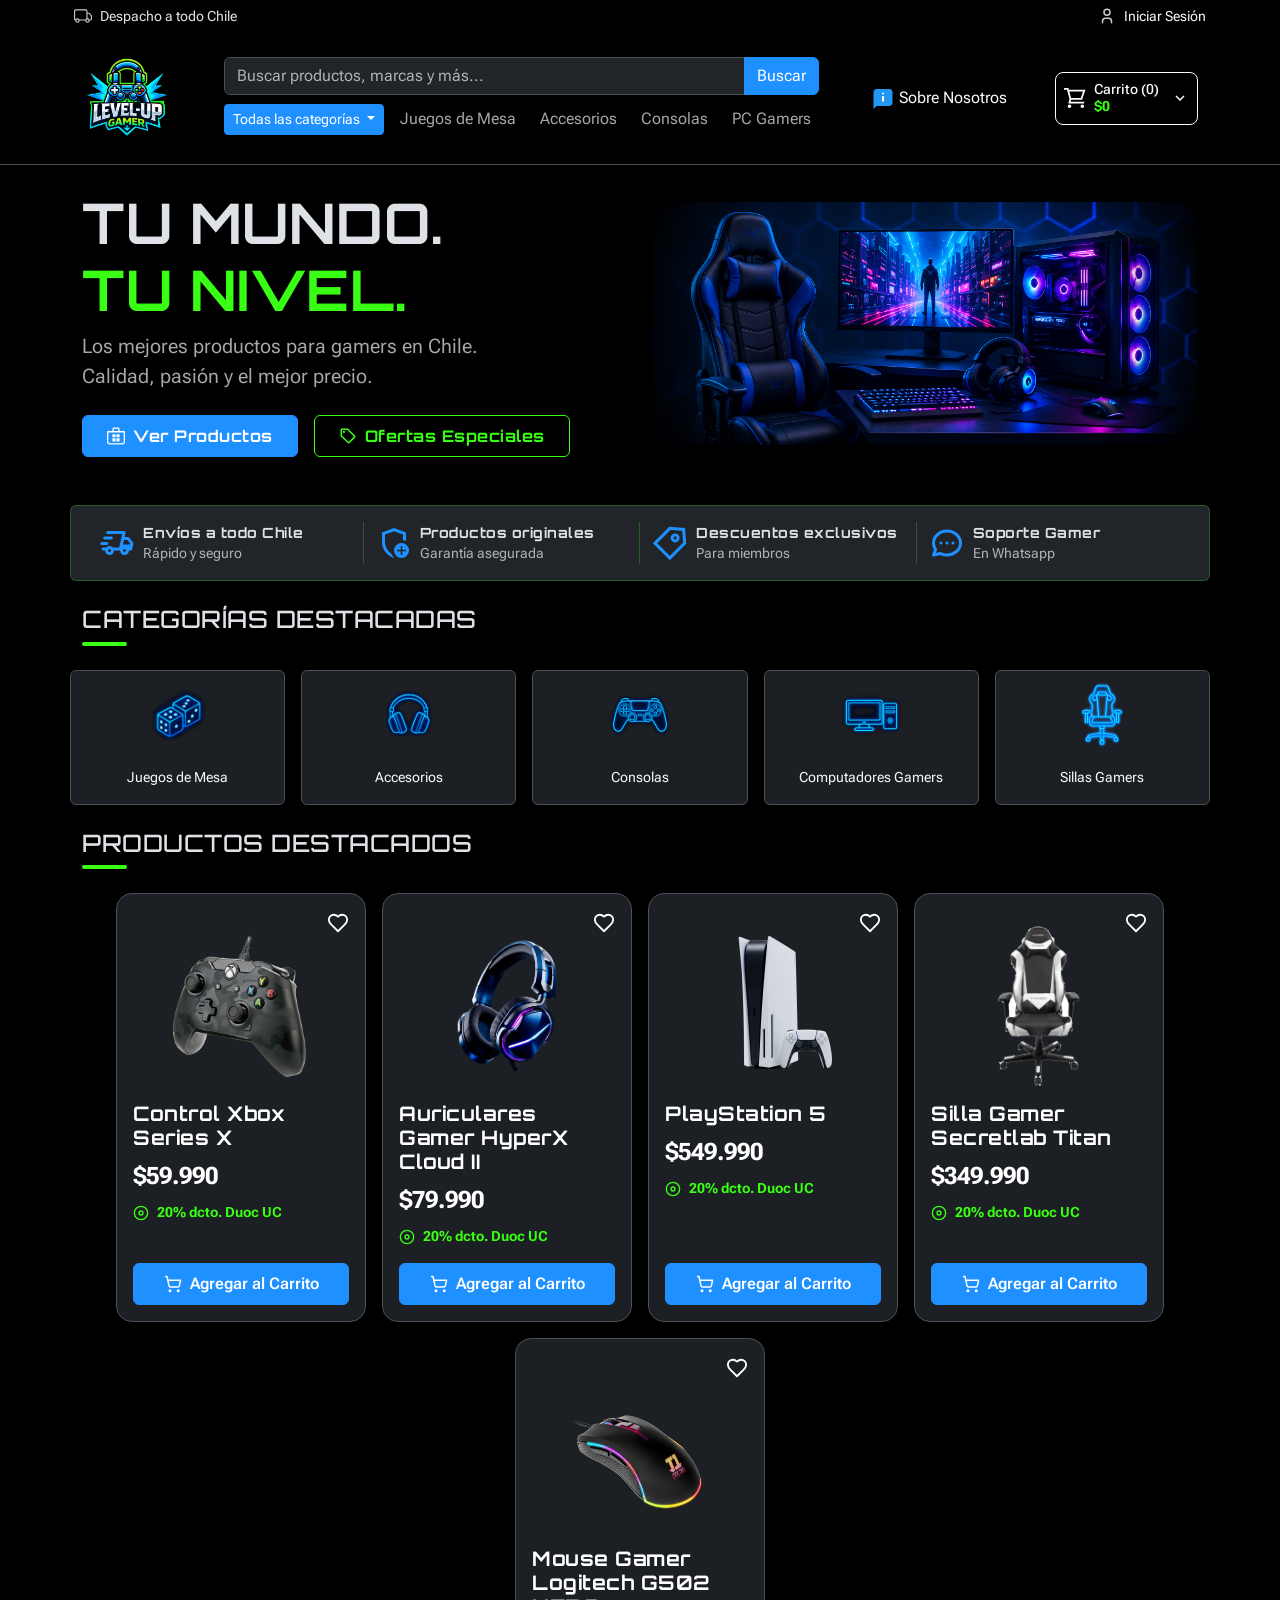
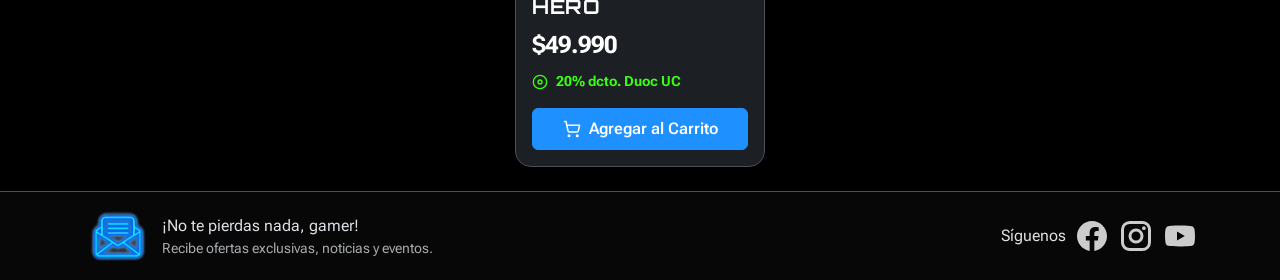
<file: index.html>
<!DOCTYPE html>
<html lang="es" data-bs-theme="dark">
<head>
    <meta charset="UTF-8">
    <meta name="viewport" content="width=device-width, initial-scale=1.0">
    <title>Level Up | Inicio</title>
    <!-- Imagen de la pagina -->
     <link rel="icon" href="/assets/favicon.ico" type="image/x-icon">
    <!-- Importacion de Bootstrap V5.3 -->
    <link href="https://cdn.jsdelivr.net/npm/bootstrap@5.3.8/dist/css/bootstrap.min.css" rel="stylesheet" integrity="sha384-sRIl4kxILFvY47J16cr9ZwB07vP4J8+LH7qKQnuqkuIAvNWLzeN8tE5YBujZqJLB" crossorigin="anonymous">

    <!-- Fuentes de Google Fonts -->
    <link rel="preconnect" href="https://fonts.googleapis.com">
    <link rel="preconnect" href="https://fonts.gstatic.com" crossorigin>
    <link href="https://fonts.googleapis.com/css2?family=Roboto+Flex:wght@400;500;700&family=Space+Grotesk:wght@500;700&display=swap" rel="stylesheet">
    <link href="https://fonts.googleapis.com/css2?family=Orbitron:wght@600;700;800;900&family=Roboto+Flex:wght@400;500;700&display=swap" rel="stylesheet">
    <link rel="stylesheet" href="/styles/index.css">

</head>
<body class="bg-black">
    <header class="bg-black border-bottom">
        <!-- Mini seccion arriba del navbar -->
        <div class="container-fluid"> 
            <div class="container d-flex justify-content-between p-1">
                <!-- Texto de envios -->
                <div class="d-flex gap-2 align-items-center">
                    <svg xmlns="http://www.w3.org/2000/svg" viewBox="0 0 16 16" width="18" height="18"><path fill="#cccccc" d="M0 3.5A1.5 1.5 0 0 1 1.5 2h9A1.5 1.5 0 0 1 12 3.5V5h1.02a1.5 1.5 0 0 1 1.17.563l1.481 1.85a1.5 1.5 0 0 1 .329.938V10.5a1.5 1.5 0 0 1-1.5 1.5H14a2 2 0 1 1-4 0H5a2 2 0 1 1-3.998-.085A1.5 1.5 0 0 1 0 10.5zm1.294 7.456A2 2 0 0 1 4.732 11h5.536a2 2 0 0 1 .732-.732V3.5a.5.5 0 0 0-.5-.5h-9a.5.5 0 0 0-.5.5v7a.5.5 0 0 0 .294.456M12 10a2 2 0 0 1 1.732 1h.768a.5.5 0 0 0 .5-.5V8.35a.5.5 0 0 0-.11-.312l-1.48-1.85A.5.5 0 0 0 13.02 6H12zm-9 1a1 1 0 1 0 0 2a1 1 0 0 0 0-2m9 0a1 1 0 1 0 0 2a1 1 0 0 0 0-2"/></svg>
                    <small>Despacho a todo Chile</small>
                </div>
                <!-- Iniciar sesion -->
                <div class="d-flex gap-2 align-items-center">
                    <svg xmlns="http://www.w3.org/2000/svg" viewBox="0 0 24 24" width="18" height="18"><path fill="none" stroke="#cccccc" stroke-linecap="round" stroke-linejoin="round" stroke-width="2" d="M8 7a4 4 0 1 0 8 0a4 4 0 0 0-8 0M6 21v-2a4 4 0 0 1 4-4h4a4 4 0 0 1 4 4v2"/></svg>
                    <a href="./pages/login.html" class="text-decoration-none text-light">
                        <small>Iniciar Sesión</small>
                    </a>
                </div>
            </div>
        </div>
        <!-- Navbar -->
         <div class="container d-flex align-items-center justify-content-between gap-4 py-3">
            <a href="#" class="d-flex align-items-center">
                <img src="/assets/logo-level-up.png" alt="Logo Level Up" style="width: 90px; height: 100px; object-fit: contain;">
            </a>

            <div class="d-flex flex-column mx-auto">
                <div class="input-group mb-1">
                    <input type="search" class="form-control" placeholder="Buscar productos, marcas y más..." aria-label="Buscar">
                    <button class="btn btn-primary" type="button" id="button-search">Buscar</button>
                </div>

                <nav class="navbar navbar-expand-lg p-0">
                    <div class="container-fluid px-0">
                        <button class="navbar-toggler" type="button" data-bs-toggle="collapse" data-bs-target="#navbarNavDropdown" aria-controls="navbarNavDropdown" aria-expanded="false" aria-label="Toggle navigation">
                            <span class="navbar-toggler-icon"></span>
                        </button>
                        <div class="collapse navbar-collapse" id="navbarNavDropdown">
                            <ul class="navbar-nav gap-2 align-items-center">
                                <li class="nav-item dropdown">
                                    <a class="btn btn-primary btn-sm dropdown-toggle" href="#" role="button" data-bs-toggle="dropdown" aria-expanded="false">
                                        Todas las categorías
                                    </a>
                                    <ul class="dropdown-menu">
                                        <li><a class="dropdown-item" href="#">Juegos de Mesa</a></li>
                                        <li><a class="dropdown-item" href="#">Accesorios</a></li>
                                        <li><a class="dropdown-item" href="#">Consolas</a></li>
                                        <li><a class="dropdown-item" href="#">PC Gamers</a></li>
                                        <li><a class="dropdown-item" href="#">Sillas Gamers</a></li>
                                        <li><a class="dropdown-item" href="#">Mouse</a></li>
                                        <li><a class="dropdown-item" href="#">Mousespad</a></li>
                                        <li><a class="dropdown-item" href="#">Poleras Personalizadas</a></li>
                                    </ul>
                                </li>
                                <li class="nav-item"><a class="nav-link" href="#">Juegos de Mesa</a></li>
                                <li class="nav-item"><a class="nav-link" href="#">Accesorios</a></li>
                                <li class="nav-item"><a class="nav-link" href="#">Consolas</a></li>
                                <li class="nav-item"><a class="nav-link" href="#">PC Gamers</a></li>
                            </ul>
                        </div>
                    </div>
                </nav>
            </div>
            <div class="d-flex align-items-center gap-5 text-nowrap">
                <a href="/pages/nosotros.html" class="text-decoration-none text-light d-flex align-items-center gap-1">
                    <svg xmlns="http://www.w3.org/2000/svg" viewBox="0 0 48 48" width="24" height="24"><path fill="#2196F3" d="M37 40H11l-6 6V12c0-3.3 2.7-6 6-6h26c3.3 0 6 2.7 6 6v22c0 3.3-2.7 6-6 6"/><g fill="#fff"><path d="M22 20h4v11h-4z"/><circle cx="24" cy="15" r="2"/></g></svg>
                    <span>Sobre Nosotros</span>
                </a>
                <a href="/pages/carrito.html" class="text-decoration-none border border-light rounded-3 d-inline-flex align-items-center gap-2 p-2">
                    <!-- Icono Carrito -->
                    <svg xmlns="http://www.w3.org/2000/svg" viewBox="0 0 24 24" width="22" height="22" class="text-light">
                        <path fill="none" stroke="currentColor" stroke-linecap="square" stroke-width="2" d="M1 2h3l3 11l-1 4h15M7 21a1 1 0 1 1-2 0a1 1 0 0 1 2 0Zm14 0a1 1 0 1 1-2 0a1 1 0 0 1 2 0ZM7 13h12l3-9H4.545z"/>
                    </svg>
                    <!-- Texto y Precio -->
                    <div class="d-flex flex-column text-start lh-sm">
                        <span class="text-light fw-medium small" id="cart-count"><!-- Se agregan dinamicamente--></span>
                        <span class="text-secondary fw-bold small" id="cart-total"><!--Se suman dinamicamente--></span>
                    </div>
                    <!-- Flecha Chevron Down -->
                    <svg xmlns="http://www.w3.org/2000/svg" viewBox="0 0 24 24" width="18" height="18" class="text-light ms-1">
                        <path fill="currentColor" d="M7.41 8.58L12 13.17l4.59-4.59L18 10l-6 6l-6-6z"/>
                    </svg>
                </a>
            </div>
        </div>
    </header>
    <main>
    <!-- Hero Section -->
    <section class="mt-4" id="hero-section">
        <div class="container">
            <!-- Contenedor dividido en 50/50 -->
            <div class="row align-items-center g-4">
                
                <!-- Parte izquierda - Titulo, subtitulo y botones (Ajustado a col-lg-6) -->
                <div class="col-12 col-lg-6">
                    <!-- Titulo -->
                    <h1 class="fw-bold display-4 font-orbitron">
                        TU MUNDO.<br>
                        <span class="text-secondary">TU NIVEL.</span>
                    </h1>
                    <!-- Subtitulo -->
                    <p class="text-muted fs-5 mb-4">
                        Los mejores productos para gamers en Chile.<br>
                        Calidad, pasión y el mejor precio.
                    </p>
                    <!-- Contenedor de los botones -->
                    <div class="d-flex gap-3">
                        <button class="btn btn-primary d-inline-flex align-items-center gap-2 px-4 py-2 font-orbitron fw-bold">
                            <svg xmlns="http://www.w3.org/2000/svg" viewBox="0 0 24 24" width="18" height="18"><path fill="currentColor" d="M11.4 9.6v4.2H7.2V9.6zm0 9.6V15H7.2v4.2zm5.4-9.6v4.2h-4.2V9.6zm0 9.6V15h-4.2v4.2zM7.2 5.4V2.7c0-1.16.94-2.1 2.1-2.1h5.4c1.16 0 2.1.94 2.1 2.1v2.7h6.3a.9.9 0 0 1 .9.9v13.8a3.3 3.3 0 0 1-3.3 3.3H3.3A3.3 3.3 0 0 1 0 20.1V6.3a.9.9 0 0 1 .9-.9zM9 2.7v2.7h6V2.7a.3.3 0 0 0-.3-.3H9.3a.3.3 0 0 0-.3.3M1.8 20.1a1.5 1.5 0 0 0 1.5 1.5h17.4a1.5 1.5 0 0 0 1.5-1.5V7.2H1.8z"/></svg>
                            Ver Productos
                        </button>
                        <button class="btn btn-outline-secondary d-inline-flex align-items-center gap-2 px-4 py-2 font-orbitron fw-bold">
                            <svg xmlns="http://www.w3.org/2000/svg" viewBox="0 0 24 24" width="18" height="18" fill="currentColor">
                                <path fill="currentColor" d="m21.41 11.41l-8.83-8.83c-.37-.37-.88-.58-1.41-.58H4c-1.1 0-2 .9-2 2v7.17c0 .53.21 1.04.59 1.41l8.83 8.83c.78.78 2.05.78 2.83 0l7.17-7.17c.78-.78.78-2.04-.01-2.83M12.83 20L4 11.17V4h7.17L20 12.83z"/>
                                <circle cx="6.5" cy="6.5" r="1.5" fill="currentColor"/>
                            </svg>
                            <span>Ofertas Especiales</span>
                        </button>
                    </div>
                </div>
                
                <!-- Parte derecha - Imagen (Ajustado a col-lg-6) -->
                <div class="col-12 col-lg-6 text-center">
                    <!-- Se mantiene el wrapper para que uses el CSS de difuminado que te di antes -->
                    <div class="hero-image-wrapper"> 
                        <img src="/assets/hero-image.png" alt="hero-image" class="hero-image img-fluid">
                    </div>
                </div>
                
            </div>

            <!-- Mini seccion de features (Se mantiene intacta) -->
            <div class="row border border-secondary border-opacity-25 rounded p-3 mt-5 align-items-center bg-dark">
                <!-- Envios -->
                <div class="col-3 d-flex align-items-center gap-2 border-end border-secondary border-opacity-25">
                    <svg xmlns="http://www.w3.org/2000/svg" viewBox="0 0 24 24" width="36" height="36"><path fill="#1E90FF" d="M4.875 19.125Q4 18.25 4 17H2.725q-.425 0-.713-.288T1.725 16t.288-.712t.712-.288h2.05q.425-.475 1-.737T7 14t1.225.263t1 .737H13.4l2.1-9H5.75q-.425 0-.712-.288T4.75 5t.288-.712T5.75 4h11q.5 0 .8.375t.175.85L17.075 8H19q.475 0 .9.213t.7.587l1.875 2.475q.275.35.35.763t0 .837L22.15 16.2q-.075.35-.35.575t-.625.225H20q0 1.25-.875 2.125T17 20t-2.125-.875T14 17h-4q0 1.25-.875 2.125T7 20t-2.125-.875M15.925 13h4.825l.1-.525L19 10h-2.375zm-2.475 1.825l.163-.725q.162-.725.412-1.775q.075-.325.15-.6t.125-.55l.163-.725q.162-.725.412-1.775t.413-1.775l.162-.725L15.5 6l-2.1 9zm-11.7-1.5q-.425 0-.712-.287t-.288-.713t.288-.712t.712-.288h3.5q.425 0 .713.288t.287.712t-.288.713t-.712.287zm2-3.65q-.425 0-.712-.288t-.288-.712t.288-.712t.712-.288h4.5q.425 0 .713.288t.287.712t-.288.713t-.712.287zM7 18q.425 0 .713-.288T8 17t-.288-.712T7 16t-.712.288T6 17t.288.713T7 18m10 0q.425 0 .713-.288T18 17t-.288-.712T17 16t-.712.288T16 17t.288.713T17 18"/></svg>
                    <div class="d-flex flex-column">
                        <small class="fw-bold font-orbitron">Envíos a todo Chile</small>
                        <small class="text-muted">Rápido y seguro</small>
                    </div>
                </div>
                
                <!-- Seguridad garantizada -->
                <div class="col-3 d-flex align-items-center gap-2 border-end border-secondary border-opacity-25">
                    <svg xmlns="http://www.w3.org/2000/svg" viewBox="0 0 24 24" width="36" height="36"><path fill="#1E90FF" d="M12 22q-3.475-.875-5.738-3.988T4 11.1V5l8-3l8 3v5.675q-.475-.2-.975-.363T18 10.076V6.4l-6-2.25L6 6.4v4.7q0 1.175.313 2.35t.875 2.238T8.55 17.65t1.775 1.5q.275.8.725 1.525t1.025 1.3q-.025 0-.037.013T12 22m5 0q-2.075 0-3.537-1.463T12 17t1.463-3.537T17 12t3.538 1.463T22 17t-1.463 3.538T17 22m-.5-2h1v-2.5H20v-1h-2.5V14h-1v2.5H14v1h2.5z"/></svg>
                    <div class="d-flex flex-column">
                        <small class="fw-bold font-orbitron">Productos originales</small>
                        <small class="text-muted">Garantía asegurada</small>
                    </div>
                </div>
                
                <!-- Descuentos exclusivos-->
                <div class="col-3 d-flex align-items-center gap-2 border-end border-secondary border-opacity-25">
                    <svg xmlns="http://www.w3.org/2000/svg" viewBox="0 0 24 24" width="36" height="36"><g fill="none"><path d="m11.878 22.02l-9.9-9.899l9.9-9.9l9.192.708l.707 9.192z"/><path d="M14 7.17A2 2 0 1 1 16.828 10A2 2 0 0 1 14 7.17"/><path stroke="#1E90FF" stroke-width="2" d="m11.878 22.02l-9.9-9.899l9.9-9.9l9.192.708l.707 9.192z"/><path stroke="#1E90FF" stroke-width="2" d="M14 7.17A2 2 0 1 1 16.828 10A2 2 0 0 1 14 7.17Z"/></g></svg>
                    <div class="d-flex flex-column">
                        <small class="fw-bold font-orbitron">Descuentos exclusivos</small>
                        <small class="text-muted">Para miembros</small>
                    </div>
                </div>
                
                <!-- Soporte Gamer-->
                <div class="col-3 d-flex align-items-center gap-2">
                    <svg xmlns="http://www.w3.org/2000/svg" viewBox="0 0 24 24" width="36" height="36"><path fill="none" stroke="#1E90FF" stroke-linecap="round" stroke-linejoin="round" stroke-width="2" d="M8 12h.01M12 12h.01M16 12h.01M21 12c0 4.418-4.03 8-9 8a9.9 9.9 0 0 1-4.255-.949L3 20l1.395-3.72C3.512 15.042 3 13.574 3 12c0-4.418 4.03-8 9-8s9 3.582 9 8"/></svg>
                    <div class="d-flex flex-column">
                        <small class="fw-bold font-orbitron">Soporte Gamer</small>
                        <small class="text-muted">En Whatsapp</small>
                    </div>
                </div>
            </div>
        </div>
    </section>
        <!-- Seccion de categorias destacadas -->
         <section class="mt-4">
            <div class="container">
                <div>
                    <!-- Titulo -->
                    <h4>CATEGORÍAS DESTACADAS</h4>
                    <!-- Línea de subrayado del 10% -->
                    <div class="bg-secondary rounded" style="width: 4%; height: 4px;"></div>
                </div>
                <!-- Fila de cards con las categorias -->
                <div class="row gap-3 mt-4 justify-content-center" id="featured-categories">
                    <!-- Aca se agregan las categorias destacadas dinamicamente -->
                </div>
            </div>
         </section>
         <!-- Seccion de productos destacados -->
          <section class="mt-4">
            <div class="container">
                <div>
                    <!-- Titulo -->
                    <h4>PRODUCTOS DESTACADOS</h4>
                    <!-- Línea de subrayado del 10% -->
                    <div class="bg-secondary rounded" style="width: 4%; height: 4px;"></div>
                </div>
                <!-- Fila de cards con los productos -->
                <div class="row gap-3 mt-4 justify-content-center" id="featured-products">
                    <!-- Aca se agregan los productos destacados dinamicamente -->
                </div>
            </div>
          </section>
    </main>
    <footer class="border-top mt-4 p-2">
        <div class="fluid">
            <div class="container d-flex align-items-center justify-content-between">
                <!-- Icono y texto izquierda-->
                <div class="d-flex align-items-center gap-2">
                    <img src="/assets/carta.png" alt="categorias-juegos-mesa" style="width: 72px;">
                    <div class="d-flex flex-column">
                        <p class="mb-0">¡No te pierdas nada, gamer!</p>
                        <small class="text-muted">Recibe ofertas exclusivas, noticias y eventos.</small>
                    </div>
                </div>
                <!-- Iconos redes sociales -->
                 <div class="d-flex gap-2 align-items-center">
                    <p class="mb-0">Síguenos</p>
                    <!-- Facebook -->
                    <svg xmlns="http://www.w3.org/2000/svg" viewBox="0 0 24 24" width="36" height="36"><path fill="#cccccc" d="M12 2.04c-5.5 0-10 4.49-10 10.02c0 5 3.66 9.15 8.44 9.9v-7H7.9v-2.9h2.54V9.85c0-2.51 1.49-3.89 3.78-3.89c1.09 0 2.23.19 2.23.19v2.47h-1.26c-1.24 0-1.63.77-1.63 1.56v1.88h2.78l-.45 2.9h-2.33v7a10 10 0 0 0 8.44-9.9c0-5.53-4.5-10.02-10-10.02"/></svg>
                    <!-- Instagram -->
                     <svg xmlns="http://www.w3.org/2000/svg" viewBox="0 0 24 24" width="36" height="36"><path fill="#cccccc" d="M7.8 2h8.4C19.4 2 22 4.6 22 7.8v8.4a5.8 5.8 0 0 1-5.8 5.8H7.8C4.6 22 2 19.4 2 16.2V7.8A5.8 5.8 0 0 1 7.8 2m-.2 2A3.6 3.6 0 0 0 4 7.6v8.8C4 18.39 5.61 20 7.6 20h8.8a3.6 3.6 0 0 0 3.6-3.6V7.6C20 5.61 18.39 4 16.4 4zm9.65 1.5a1.25 1.25 0 0 1 1.25 1.25A1.25 1.25 0 0 1 17.25 8A1.25 1.25 0 0 1 16 6.75a1.25 1.25 0 0 1 1.25-1.25M12 7a5 5 0 0 1 5 5a5 5 0 0 1-5 5a5 5 0 0 1-5-5a5 5 0 0 1 5-5m0 2a3 3 0 0 0-3 3a3 3 0 0 0 3 3a3 3 0 0 0 3-3a3 3 0 0 0-3-3"/></svg>
                    <!-- Youtube -->
                     <svg xmlns="http://www.w3.org/2000/svg" viewBox="0 0 24 24" width="36" height="36"><path fill="#cccccc" d="m10 15l5.19-3L10 9zm11.56-7.83c.13.47.22 1.1.28 1.9c.07.8.1 1.49.1 2.09L22 12c0 2.19-.16 3.8-.44 4.83c-.25.9-.83 1.48-1.73 1.73c-.47.13-1.33.22-2.65.28c-1.3.07-2.49.1-3.59.1L12 19c-4.19 0-6.8-.16-7.83-.44c-.9-.25-1.48-.83-1.73-1.73c-.13-.47-.22-1.1-.28-1.9c-.07-.8-.1-1.49-.1-2.09L2 12c0-2.19.16-3.8.44-4.83c.25-.9.83-1.48 1.73-1.73c.47-.13 1.33-.22 2.65-.28c1.3-.07 2.49-.1 3.59-.1L12 5c4.19 0 6.8.16 7.83.44c.9.25 1.48.83 1.73 1.73"/></svg>
                 </div>
            </div>
        </div>
    </footer>
<!-- Scripts -->
<script src="https://cdn.jsdelivr.net/npm/bootstrap@5.3.8/dist/js/bootstrap.bundle.min.js" integrity="sha384-FKyoEForCGlyvwx9Hj09JcYn3nv7wiPVlz7YYwJrWVcXK/BmnVDxM+D2scQbITxI" crossorigin="anonymous"></script>
<script type="module" src="/scripts/main.js"></script>
<script type="module" src="/scripts/carrito.js"></script>
</body>
</html>
</file>
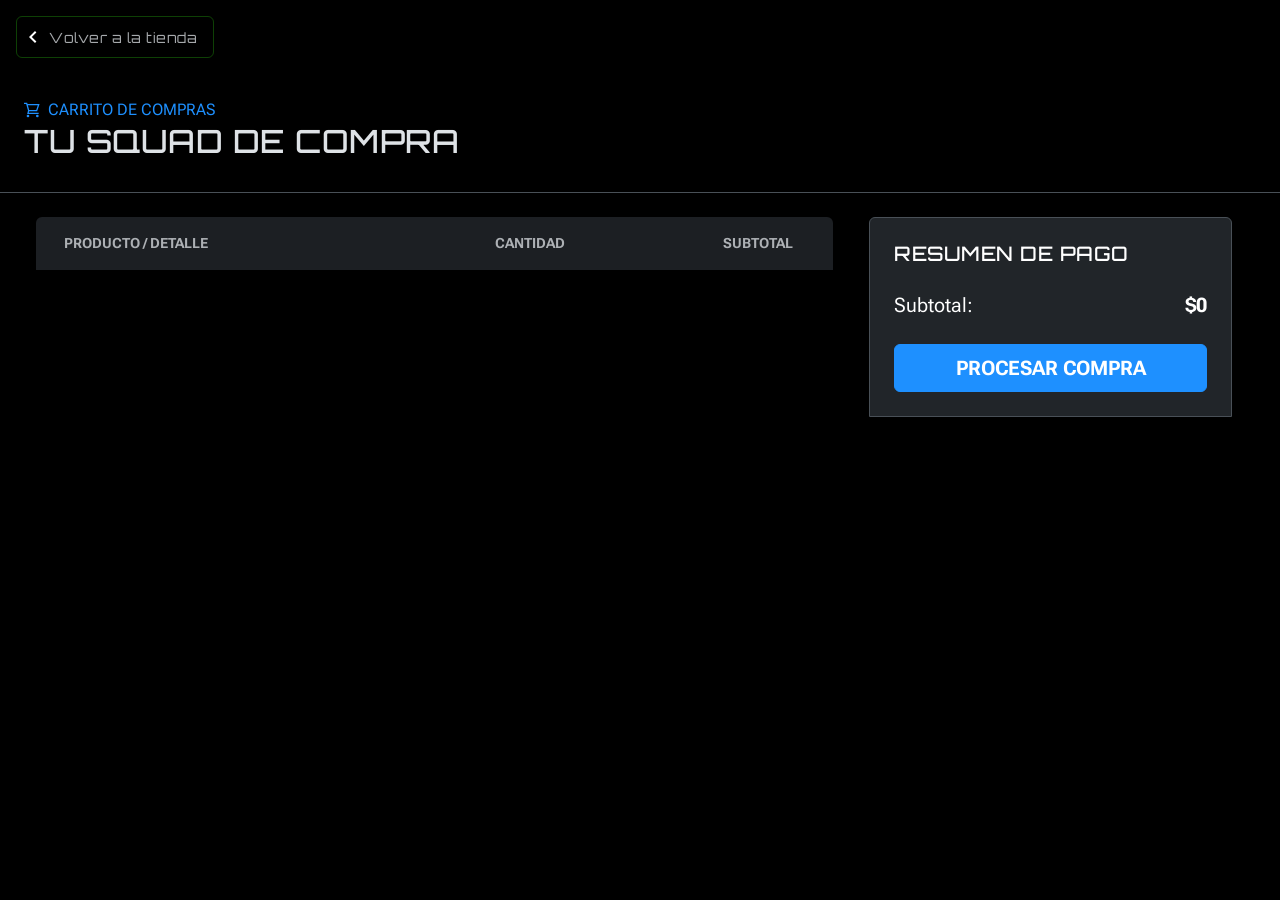
<file: pages/carrito.html>
<!DOCTYPE html>
<html lang="es" data-bs-theme="dark">
<head>
    <meta charset="UTF-8">
    <meta name="viewport" content="width=device-width, initial-scale=1.0">
    <title>Level Up | Carrito</title>
    <!-- Imagen de la pagina -->
     <link rel="icon" href="/assets/favicon.ico" type="image/x-icon">
    <!-- Importacion de Bootstrap V5.3 -->
    <link href="https://cdn.jsdelivr.net/npm/bootstrap@5.3.8/dist/css/bootstrap.min.css" rel="stylesheet" integrity="sha384-sRIl4kxILFvY47J16cr9ZwB07vP4J8+LH7qKQnuqkuIAvNWLzeN8tE5YBujZqJLB" crossorigin="anonymous">

    <!-- Fuentes de Google Fonts -->
    <link rel="preconnect" href="https://fonts.googleapis.com">
    <link rel="preconnect" href="https://fonts.gstatic.com" crossorigin>
    <link href="https://fonts.googleapis.com/css2?family=Roboto+Flex:wght@400;500;700&family=Space+Grotesk:wght@500;700&display=swap" rel="stylesheet">
    <link href="https://fonts.googleapis.com/css2?family=Orbitron:wght@600;700;800;900&family=Roboto+Flex:wght@400;500;700&display=swap" rel="stylesheet">
    <link rel="stylesheet" href="/styles/index.css">
    <link rel="stylesheet" href="/styles/carrito.css">
</head>
<body class="bg-black">
    <header class="d-flex flex-column">
        <!-- Parte de arriba del header -->
        <div class="fluid d-flex align-items-center p-3">
            <a href="/index.html" class="d-flex align-items-center gap-1 text-decoration-none text-light border border-secondary border-opacity-25 rounded py-2 ps-1 pe-3 hover-bg-dark">
                <svg xmlns="http://www.w3.org/2000/svg" viewBox="0 0 24 24" width="24" height="24">
                    <path fill="#ffffff" d="m14 18l-6-6l6-6l1.4 1.4l-4.6 4.6l4.6 4.6z"/>
                </svg>
                <p class="mb-0 text-muted font-orbitron small">Volver a la tienda</p>
            </a>
        </div>
        <!-- Titulo de la página -->
         <div class="p-4 d-flex flex-column border-bottom">
            <span class="text-primary d-flex gap-2 align-items-center">
                <svg xmlns="http://www.w3.org/2000/svg" viewBox="0 0 24 24" width="16" height="16" class="text-light">
                    <path fill="none" stroke="#1E90FF" stroke-linecap="square" stroke-width="2" d="M1 2h3l3 11l-1 4h15M7 21a1 1 0 1 1-2 0a1 1 0 0 1 2 0Zm14 0a1 1 0 1 1-2 0a1 1 0 0 1 2 0ZM7 13h12l3-9H4.545z"/>
                </svg>
                CARRITO DE COMPRAS
            </span>
            <h2>TU SQUAD DE COMPRA</h2>
         </div>
    </header>
    <main class="container-fluid px-4 px-xl-5 py-4">
        <!-- Fila principal con separación (g-5) -->
        <div class="row g-5">
            
            <!-- Parte izquierda - Lista de Productos -->
            <div class="col-12 col-lg-8">
                <div class="d-flex flex-column">
                    
                    <!-- Nombres de columnas alineados con grilla -->
                    <div class="row align-items-center p-3 text-muted small fw-bold mb-2 text-uppercase rounded-top" id="columns-names">
                        <div class="col-6">PRODUCTO / DETALLE</div>
                        <div class="col-3 text-center">CANTIDAD</div>
                        <div class="col-3 text-end pe-4">SUBTOTAL</div>
                    </div>

                    <div id="product-list">
                    </div>
                </div>
            </div>

            <!-- Parte derecha - Resumen pago -->
            <div class="col-12 col-lg-4">
                <!-- Box oscuro para el resumen con estilo acorde a la imagen -->
                <div class="d-flex flex-column bg-dark border rounded-top p-4">
                    <div class="d-flex align-items-center justify-content-between mb-4">
                        <h5 class="mb-0 text-white font-orbitron">RESUMEN DE PAGO</h5>
                    </div>
                    <!-- Aquí se inyecta el resumen de pago dinamicamente -->
                     <div id="resumen-pago-detalle">

                     </div>
                </div>
            </div>

        </div>
    </main>
    <script type="module" src="/scripts/carrito.js"></script>
</body>
</html>
</file>
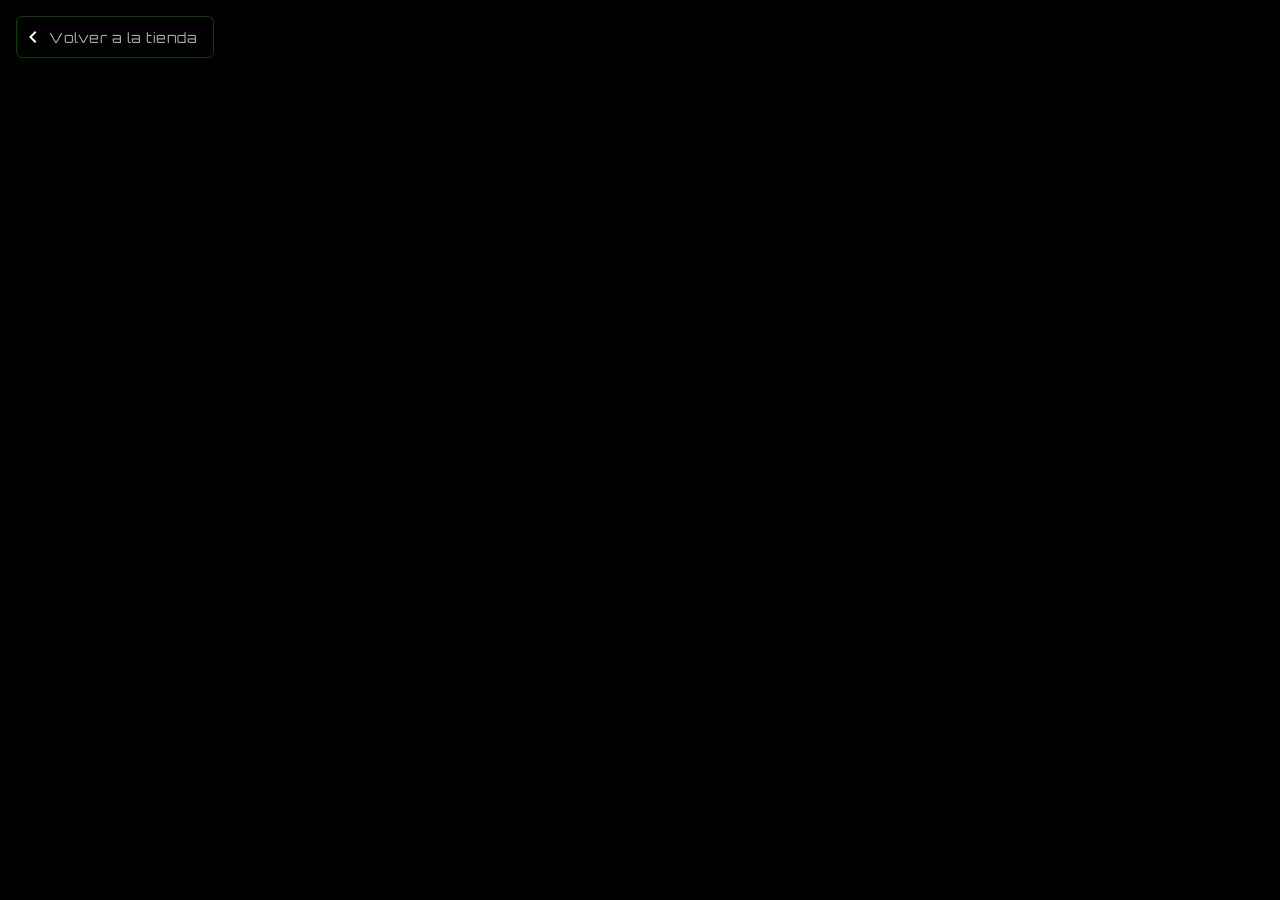
<file: pages/detalle-producto.html>
<!DOCTYPE html>
<html lang="es" data-bs-theme="dark">
<head>
    <meta charset="UTF-8">
    <meta name="viewport" content="width=device-width, initial-scale=1.0">
    <title>Level Up | Producto</title>
    <!-- Imagen de la pagina -->
    <link rel="icon" href="/assets/favicon.ico" type="image/x-icon">
    <!-- Importacion de Bootstrap V5.3 -->
    <link href="https://cdn.jsdelivr.net/npm/bootstrap@5.3.8/dist/css/bootstrap.min.css" rel="stylesheet" integrity="sha384-sRIl4kxILFvY47J16cr9ZwB07vP4J8+LH7qKQnuqkuIAvNWLzeN8tE5YBujZqJLB" crossorigin="anonymous">

    <!-- Fuentes de Google Fonts -->
    <link rel="preconnect" href="https://fonts.googleapis.com">
    <link rel="preconnect" href="https://fonts.gstatic.com" crossorigin>
    <link href="https://fonts.googleapis.com/css2?family=Roboto+Flex:wght@400;500;700&family=Space+Grotesk:wght@500;700&display=swap" rel="stylesheet">
    <link href="https://fonts.googleapis.com/css2?family=Orbitron:wght@600;700;800;900&family=Roboto+Flex:wght@400;500;700&display=swap" rel="stylesheet">
    <link rel="stylesheet" href="/styles/index.css">
</head>
<body class="bg-black">
    <header class="d-flex flex-column">
        <!-- Parte de arriba del header -->
        <div class="fluid d-flex align-items-center p-3">
            <a href="/index.html" class="d-flex align-items-center gap-1 text-decoration-none text-light border border-secondary border-opacity-25 rounded py-2 ps-1 pe-3 hover-bg-dark">
                <svg xmlns="http://www.w3.org/2000/svg" viewBox="0 0 24 24" width="24" height="24">
                    <path fill="#ffffff" d="m14 18l-6-6l6-6l1.4 1.4l-4.6 4.6l4.6 4.6z"/>
                </svg>
                <p class="mb-0 text-muted font-orbitron small">Volver a la tienda</p>
            </a>
        </div>
    </header>
    <main>
       <div class="container row g-5" id="product-detail-container">
        <!-- JS inyectará el contenido aquí -->
        </div> 
    </main>
    <script type="module" src="/scripts/detalle.js"></script>
</body>
</html>
</file>
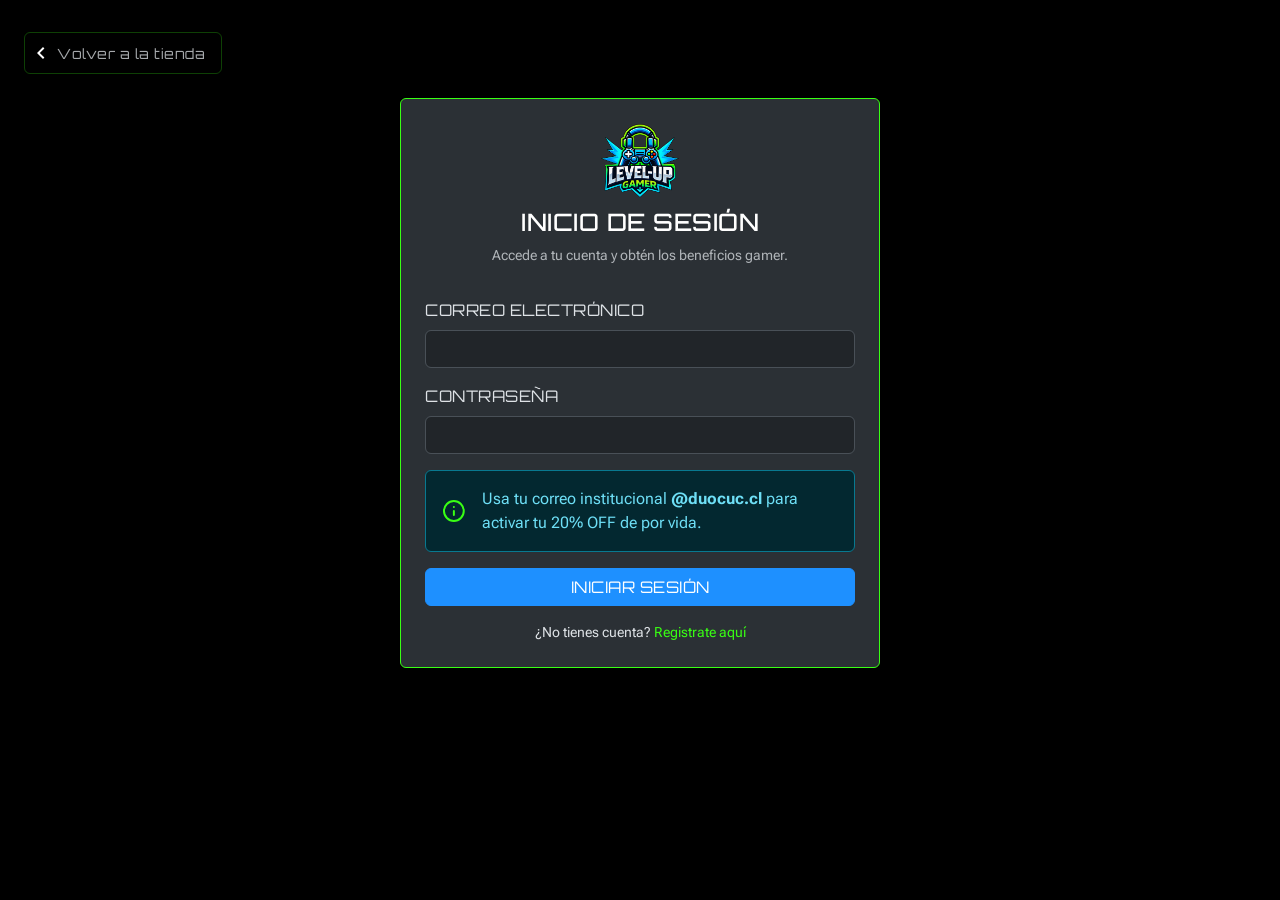
<file: pages/login.html>
<!DOCTYPE html>
<html lang="es" data-bs-theme="dark">
<head>
    <meta charset="UTF-8">
    <meta name="viewport" content="width=device-width, initial-scale=1.0">
    <title>Level Up | Iniciar Sesión</title>
    <!-- Imagen de la pagina -->
     <link rel="icon" href="/assets/favicon.ico" type="image/x-icon">
    <!-- Importacion de Bootstrap V5.3 -->
    <link href="https://cdn.jsdelivr.net/npm/bootstrap@5.3.8/dist/css/bootstrap.min.css" rel="stylesheet" integrity="sha384-sRIl4kxILFvY47J16cr9ZwB07vP4J8+LH7qKQnuqkuIAvNWLzeN8tE5YBujZqJLB" crossorigin="anonymous">

    <!-- Fuentes de Google Fonts -->
    <link rel="preconnect" href="https://fonts.googleapis.com">
    <link rel="preconnect" href="https://fonts.gstatic.com" crossorigin>
    <link href="https://fonts.googleapis.com/css2?family=Roboto+Flex:wght@400;500;700&family=Space+Grotesk:wght@500;700&display=swap" rel="stylesheet">
    <link href="https://fonts.googleapis.com/css2?family=Orbitron:wght@600;700;800;900&family=Roboto+Flex:wght@400;500;700&display=swap" rel="stylesheet">
    <link rel="stylesheet" href="/styles/index.css">
    <link rel="stylesheet" href="/styles/login.css">
</head>
<body class="bg-black">
    <header class="mt-2 p-4">
        <div class="fluid d-flex align-items-center">
            <a href="/index.html" class="d-flex align-items-center gap-1 text-decoration-none text-light border border-secondary border-opacity-25 rounded py-2 ps-1 pe-3 hover-bg-dark">
                <svg xmlns="http://www.w3.org/2000/svg" viewBox="0 0 24 24" width="24" height="24">
                    <path fill="#ffffff" d="m14 18l-6-6l6-6l1.4 1.4l-4.6 4.6l4.6 4.6z"/>
                </svg>
                <p class="mb-0 text-muted font-orbitron small">Volver a la tienda</p>
            </a>
        </div>
    </header>
    <main>
        <div class="container d-flex align-items-center justify-content-center">
            <form class="p-4 border border-secondary rounded mb-4">
                <!-- Logo y titulo -->
                 <div class="d-flex flex-column gap-2 align-items-center justify-content-center">
                    <img src="/assets/logo-level-up.png" alt="Logo" style="width: 84px;">
                    <h4 class="mb-0 text-white">INICIO DE SESIÓN</h4>
                    <small class="text-muted mb-3">Accede a tu cuenta y obtén los beneficios gamer.</small>
                 </div>
                <!-- Input correo electronico -->
                <div class="mb-3 mt-3">
                    <label for="input-email" class="form-label font-orbitron">CORREO ELECTRÓNICO</label>
                    <input type="email" class="form-control" id="input-email" aria-describedby="emailHelp">
                    <!-- Mensajes de alerta - invisibles por defecto -->
                     <small class="text-danger d-none" id="alert-email">Error: Correo electrónico inválido</small>
                </div>
                <!-- Input contraseña -->
                 <div class="mb-3">
                    <label for="input-password" class="form-label font-orbitron">CONTRASEÑA</label>
                    <input type="password" class="form-control" id="input-password">
                    <!-- Mensajes de alerta - invisibles por defecto -->
                     <small class="text-danger d-none" id="alert-password">Error: Contraseña debe tener entre 4 y 10 caracteres.</small>
                 </div>
                 <!-- Alerta -->
                  <div class="alert alert-info d-flex align-items-center gap-3" role="alert">
                    <svg xmlns="http://www.w3.org/2000/svg" viewBox="0 0 24 24" width="36" height="36"><g fill="none" stroke="#39FF14" stroke-linecap="round" stroke-linejoin="round" stroke-width="2"><circle cx="12" cy="12" r="10"/><path d="M12 16v-4m0-4h.01"/></g></svg>
                    <p class="mb-0">
                        Usa tu correo institucional <strong>@duocuc.cl</strong>
                        para activar tu 20% OFF de por vida.
                    </p>
                  </div>
                 <!-- Boton de iniciar sesion-->
                  <div class="d-grid mb-3">
                    <button type="button" class="btn btn-primary font-orbitron" id="btn-login">INICIAR SESIÓN</button>
                  </div>
                  <!-- Registro -->
                   <div class="d-flex align-items-center justify-content-center mt-3">
                        <small>¿No tienes cuenta? <a href="/pages/registro.html" class="text-secondary text-decoration-none">Registrate aquí</a></small>
                   </div>
            </form>
        </div>
    </main>
    <script type="module" src="/scripts/login.js"></script>
</body>
</html>
</file>
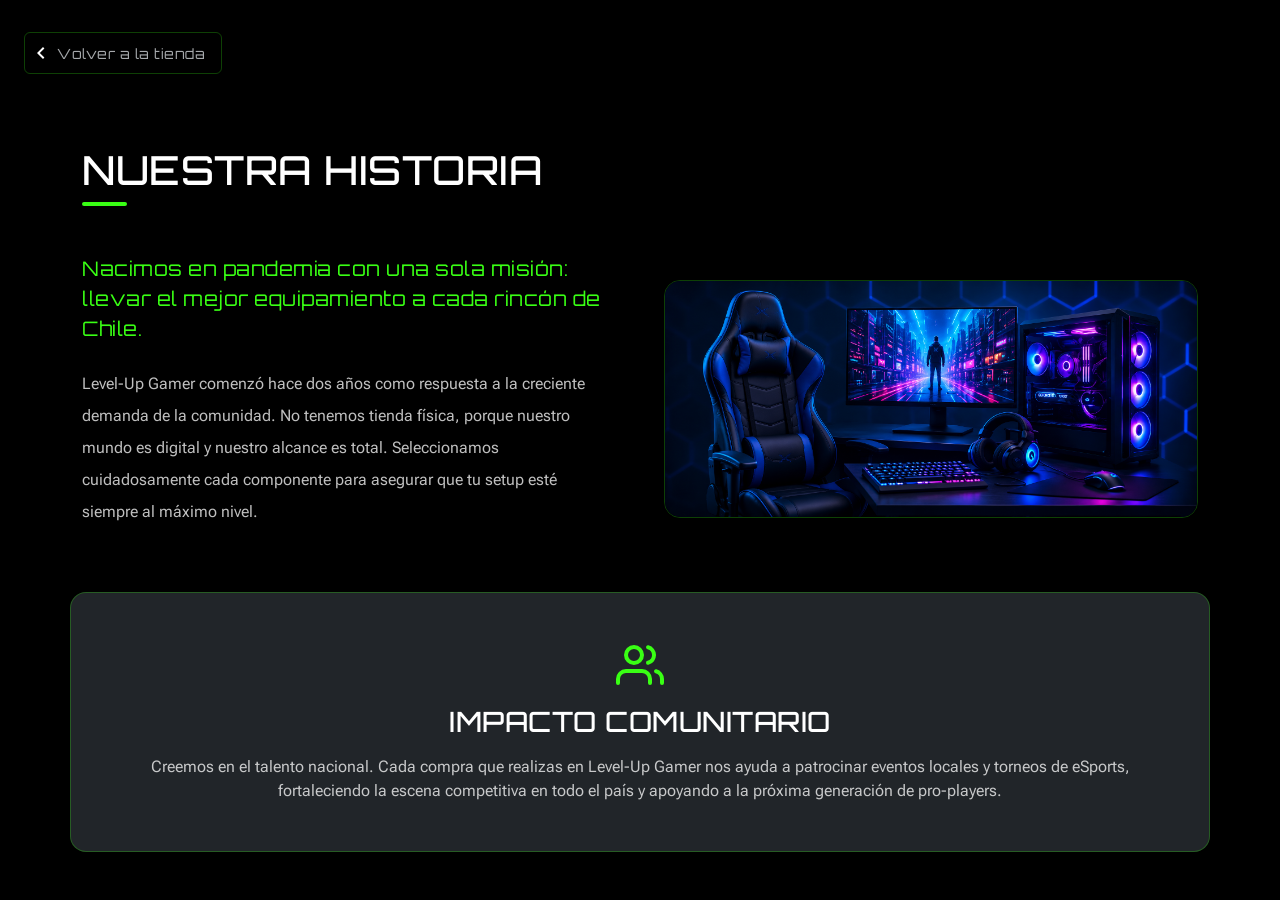
<file: pages/nosotros.html>
<!DOCTYPE html>
<html lang="es" data-bs-theme="dark">
<head>
    <meta charset="UTF-8">
    <meta name="viewport" content="width=device-width, initial-scale=1.0">
    <title>Level Up | Nosotros</title>
    <link rel="icon" href="/assets/favicon.ico" type="image/x-icon">
    <link href="https://cdn.jsdelivr.net/npm/bootstrap@5.3.8/dist/css/bootstrap.min.css" rel="stylesheet">
    <link rel="preconnect" href="https://fonts.googleapis.com">
    <link rel="preconnect" href="https://fonts.gstatic.com" crossorigin>
    <link href="https://fonts.googleapis.com/css2?family=Roboto+Flex:wght@400;500;700&family=Orbitron:wght@600;700;800;900&display=swap" rel="stylesheet">
    <link rel="stylesheet" href="/styles/index.css">
</head>
<body class="bg-black">
    <!-- Header simple con botón de retroceso -->
    <header class="mt-2 p-4">
        <div class="fluid d-flex align-items-center">
            <a href="/index.html" class="d-flex align-items-center gap-1 text-decoration-none text-light border border-secondary border-opacity-25 rounded py-2 ps-1 pe-3 hover-bg-dark">
                <svg xmlns="http://www.w3.org/2000/svg" viewBox="0 0 24 24" width="24" height="24">
                    <path fill="#ffffff" d="m14 18l-6-6l6-6l1.4 1.4l-4.6 4.6l4.6 4.6z"/>
                </svg>
                <p class="mb-0 text-muted font-orbitron small">Volver a la tienda</p>
            </a>
        </div>
    </header>

    <main class="container my-5">
        <!-- Título Principal -->
        <div class="mb-5">
            <h1 class="font-orbitron text-white title-underline-partial">NUESTRA HISTORIA</h1>
            <div class="bg-secondary rounded" style="width: 4%; height: 4px;"></div>
        </div>

        <div class="row g-5 align-items-center mb-5">
            <div class="col-lg-6">
                <p class="text-secondary fs-5 mb-4 font-orbitron">Nacimos en pandemia con una sola misión: llevar el mejor equipamiento a cada rincón de Chile.</p>
                <p class="text-white opacity-75 lh-lg">Level-Up Gamer comenzó hace dos años como respuesta a la creciente demanda de la comunidad. No tenemos tienda física, porque nuestro mundo es digital y nuestro alcance es total. Seleccionamos cuidadosamente cada componente para asegurar que tu setup esté siempre al máximo nivel.</p>
            </div>
            <div class="col-lg-6 text-center">
                <img src="/assets/hero-image.png" alt="Comunidad Gamer" class="img-fluid rounded-4 border border-secondary border-opacity-25 shadow-lg" style="max-height: 400px; object-fit: cover;">
            </div>
        </div>

        <!-- Sección de Impacto Comunitario -->
        <div class="row mt-5 p-5 bg-dark border border-secondary border-opacity-25 rounded-4">
            <div class="col-12 text-center">
                <svg xmlns="http://www.w3.org/2000/svg" width="48" height="48" viewBox="0 0 24 24" fill="none" stroke="#39FF14" stroke-width="2" stroke-linecap="round" stroke-linejoin="round" class="mb-3">
                    <path d="M17 21v-2a4 4 0 0 0-4-4H5a4 4 0 0 0-4 4v2"></path><circle cx="9" cy="7" r="4"></circle><path d="M23 21v-2a4 4 0 0 0-3-3.87"></path><path d="M16 3.13a4 4 0 0 1 0 7.75"></path>
                </svg>
                <h3 class="font-orbitron text-white mb-3">IMPACTO COMUNITARIO</h3>
                <p class="text-white opacity-75 mb-0 max-w-75 mx-auto">Creemos en el talento nacional. Cada compra que realizas en Level-Up Gamer nos ayuda a patrocinar eventos locales y torneos de eSports, fortaleciendo la escena competitiva en todo el país y apoyando a la próxima generación de pro-players.</p>
            </div>
        </div>
    </main>

    <script src="https://cdn.jsdelivr.net/npm/bootstrap@5.3.8/dist/js/bootstrap.bundle.min.js"></script>
</body>
</html>
</file>
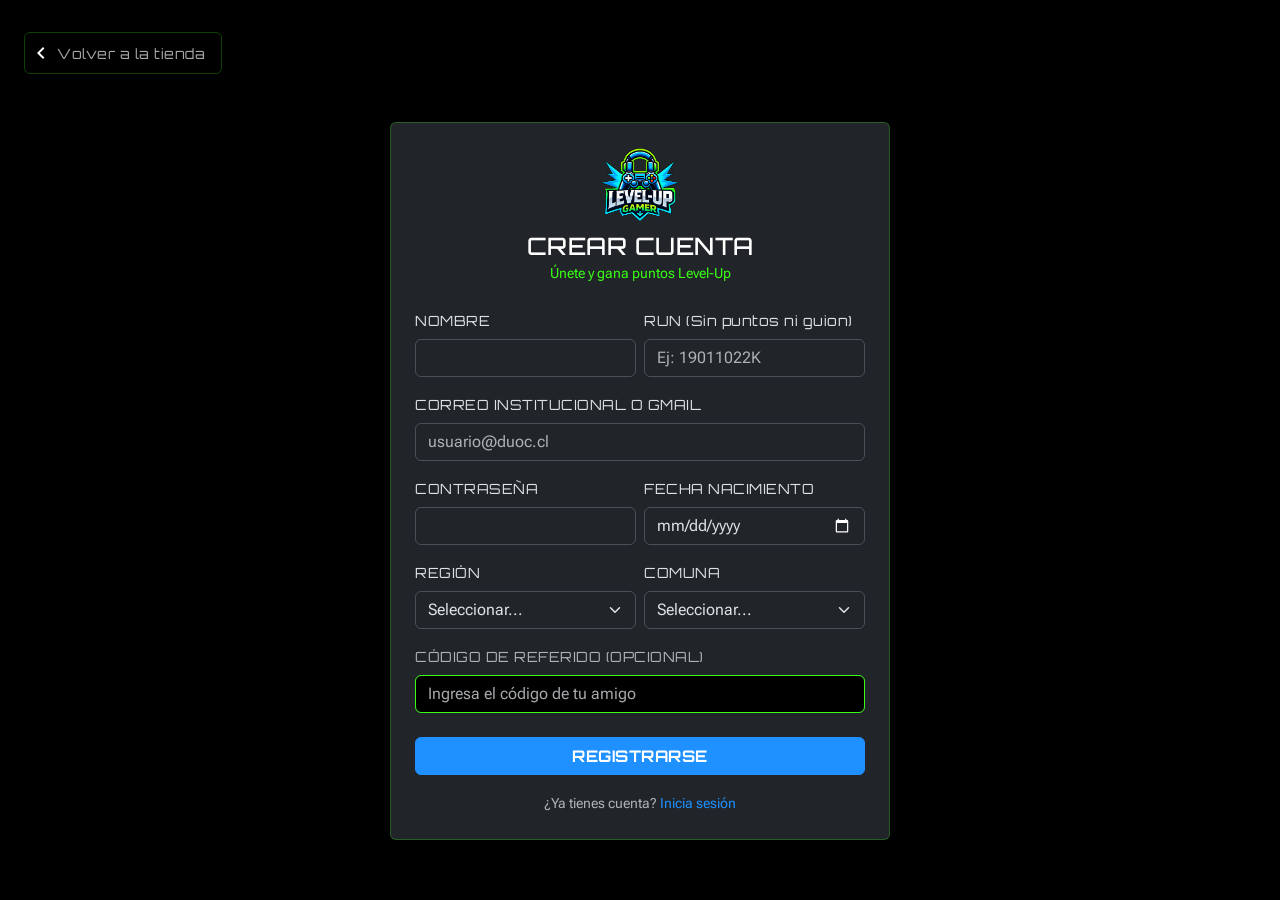
<file: pages/registro.html>
<!DOCTYPE html>
<html lang="es" data-bs-theme="dark">
<head>
    <meta charset="UTF-8">
    <meta name="viewport" content="width=device-width, initial-scale=1.0">
    <title>Level Up | Registro</title>
    <!-- Imagen de la pagina -->
     <link rel="icon" href="/assets/favicon.ico" type="image/x-icon">
    <link href="https://cdn.jsdelivr.net/npm/bootstrap@5.3.8/dist/css/bootstrap.min.css" rel="stylesheet">
    <link href="https://fonts.googleapis.com/css2?family=Orbitron:wght@600;700&family=Roboto+Flex:wght@400;500;700&display=swap" rel="stylesheet">
    <link rel="stylesheet" href="/styles/index.css">
    <link rel="stylesheet" href="/styles/login.css">
</head>
<body class="bg-black">
    <header class="mt-2 p-4">
        <div class="fluid d-flex align-items-center">
            <a href="/index.html" class="d-flex align-items-center gap-1 text-decoration-none text-light border border-secondary border-opacity-25 rounded py-2 ps-1 pe-3 hover-bg-dark">
                <svg xmlns="http://www.w3.org/2000/svg" viewBox="0 0 24 24" width="24" height="24">
                    <path fill="#ffffff" d="m14 18l-6-6l6-6l1.4 1.4l-4.6 4.6l4.6 4.6z"/>
                </svg>
                <p class="mb-0 text-muted font-orbitron small">Volver a la tienda</p>
            </a>
        </div>
    </header>

    <main class="container d-flex align-items-center justify-content-center my-4">
        <form id="form-registro" class="p-4 border border-secondary border-opacity-25 rounded bg-dark needs-validation" style="max-width: 500px; width: 100%;" novalidate>
            <div class="text-center mb-4">
                <img src="/assets/logo-level-up.png" alt="Logo" style="width: 84px;" class="mb-2">
                <h4 class="font-orbitron text-white mb-0">CREAR CUENTA</h4>
                <small class="text-secondary">Únete y gana puntos Level-Up</small>
            </div>

            <!-- Datos Personales -->
            <div class="row g-2 mb-3">
                <div class="col-md-6">
                    <label class="form-label small font-orbitron">NOMBRE</label>
                    <input type="text" class="form-control" id="reg-nombre" required>
                    <div class="invalid-feedback">Requerido.</div>
                </div>
                <div class="col-md-6">
                    <label class="form-label small font-orbitron">RUN (Sin puntos ni guion)</label>
                    <input type="text" class="form-control" id="reg-run" minlength="7" maxlength="9" pattern="^[0-9]+[0-9Kk]$" placeholder="Ej: 19011022K" required>
                    <div class="invalid-feedback">RUN inválido.</div>
                </div>
            </div>

            <!-- Correo y Contraseña -->
            <div class="mb-3">
                <label class="form-label small font-orbitron">CORREO INSTITUCIONAL O GMAIL</label>
                <input type="email" class="form-control" id="reg-email" placeholder="usuario@duoc.cl" required>
                <div class="invalid-feedback">Usa un correo válido (@duoc.cl, @gmail.com).</div>
            </div>

            <div class="row g-2 mb-3">
                <div class="col-md-6">
                    <label class="form-label small font-orbitron">CONTRASEÑA</label>
                    <input type="password" class="form-control" id="reg-password" minlength="4" maxlength="10" required>
                    <div class="invalid-feedback">Entre 4 y 10 caracteres.</div>
                </div>
                <div class="col-md-6">
                    <label class="form-label small font-orbitron">FECHA NACIMIENTO</label>
                    <input type="date" class="form-control" id="reg-fecha" required>
                    <div class="invalid-feedback">Debes ser mayor de 18 años.</div>
                </div>
            </div>

            <!-- Ubicación -->
            <div class="row g-2 mb-3">
                <div class="col-md-6">
                    <label class="form-label small font-orbitron">REGIÓN</label>
                    <select class="form-select" id="reg-region" required>
                        <option selected disabled value="">Seleccionar...</option>
                        <option value="RM">Región Metropolitana</option>
                        <option value="Valparaiso">Valparaíso</option>
                    </select>
                </div>
                <div class="col-md-6">
                    <label class="form-label small font-orbitron">COMUNA</label>
                    <select class="form-select" id="reg-comuna" required>
                        <option selected disabled value="">Seleccionar...</option>
                        <option value="Santiago">Santiago</option>
                        <option value="Providencia">Providencia</option>
                    </select>
                </div>
            </div>

            <!-- Referidos (Opcional) -->
            <div class="mb-4">
                <label class="form-label small font-orbitron text-muted">CÓDIGO DE REFERIDO (OPCIONAL)</label>
                <input type="text" class="form-control bg-black border-secondary" id="reg-referido" placeholder="Ingresa el código de tu amigo">
            </div>

            <div class="d-grid mb-3">
                <button type="submit" class="btn btn-primary font-orbitron fw-bold" id="btn-registrar">REGISTRARSE</button>
            </div>
            
            <div class="text-center">
                <small class="text-muted">¿Ya tienes cuenta? <a href="/pages/login.html" class="text-primary text-decoration-none">Inicia sesión</a></small>
            </div>
        </form>
    </main>
    <script src="https://cdn.jsdelivr.net/npm/bootstrap@5.3.8/dist/js/bootstrap.bundle.min.js"></script>
    <script type="module" src="/scripts/registro.js"></script>
</body>
</html>
</file>
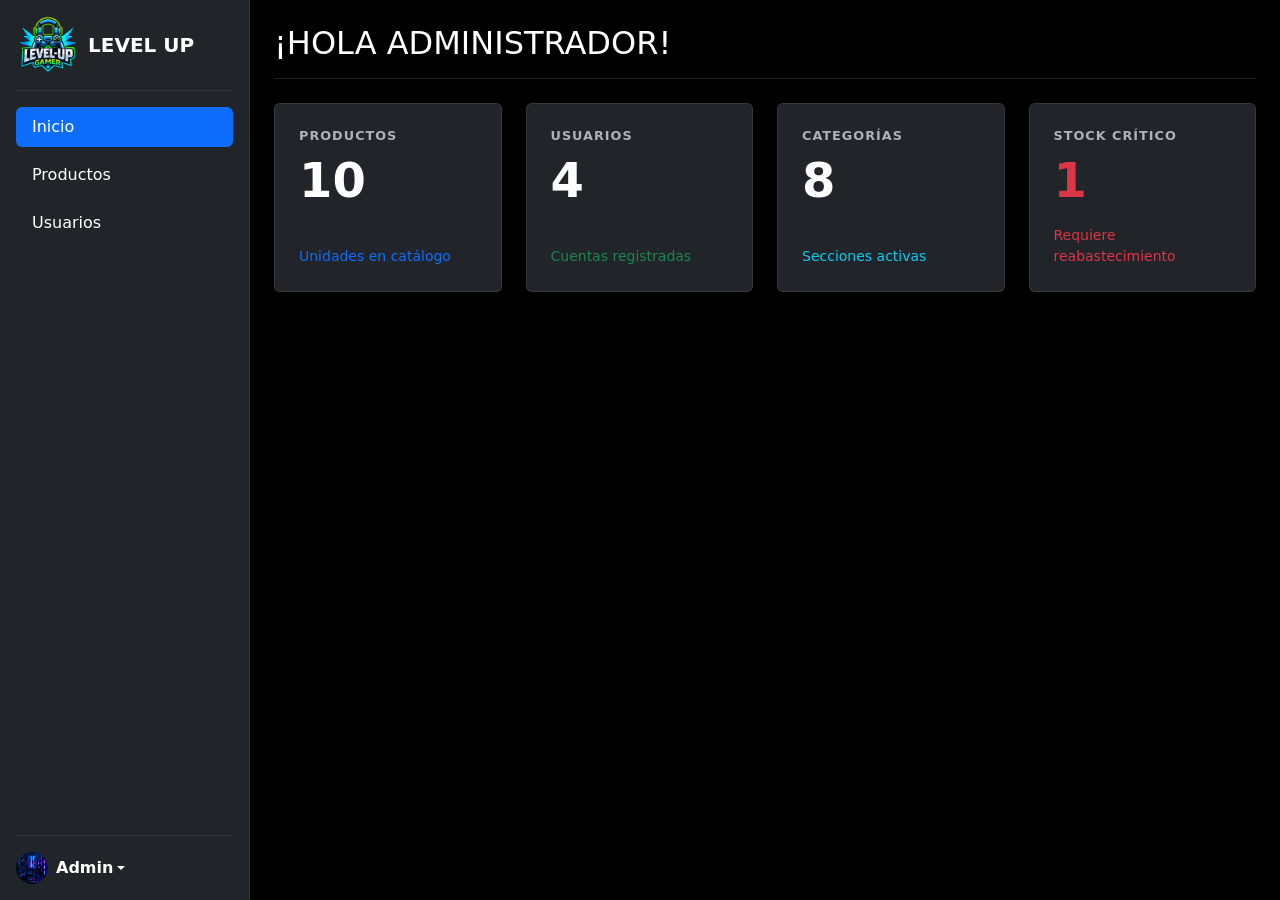
<file: pages/admin/admin.html>
<!DOCTYPE html>
<html lang="es" data-bs-theme="dark">
<head>
    <meta charset="UTF-8">
    <meta name="viewport" content="width=device-width, initial-scale=1.0">
    <title>Panel Administrador | Inicio</title>
    <!-- Imagen de la pagina -->
    <link rel="icon" href="/assets/favicon.ico" type="image/x-icon">
    <!-- Importacion de Bootstrap V5.3 -->
    <link href="https://cdn.jsdelivr.net/npm/bootstrap@5.3.8/dist/css/bootstrap.min.css" rel="stylesheet" integrity="sha384-sRIl4kxILFvY47J16cr9ZwB07vP4J8+LH7qKQnuqkuIAvNWLzeN8tE5YBujZqJLB" crossorigin="anonymous">

    <!-- Fuentes de Google Fonts -->
    <link rel="preconnect" href="https://fonts.googleapis.com">
    <link rel="preconnect" href="https://fonts.gstatic.com" crossorigin>
    <link href="https://fonts.googleapis.com/css2?family=Roboto+Flex:wght@400;500;700&family=Space+Grotesk:wght@500;700&display=swap" rel="stylesheet">
    <link href="https://fonts.googleapis.com/css2?family=Orbitron:wght@600;700;800;900&family=Roboto+Flex:wght@400;500;700&display=swap" rel="stylesheet">
</head>
<body class="bg-black text-white d-flex" style="height: 100vh; overflow: hidden;">

    <!-- Sidebar / Menú Vertical -->
    <aside class="d-flex flex-column flex-shrink-0 p-3 bg-dark border-end border-secondary border-opacity-25" style="width: 250px;">
        <a href="#" class="d-flex align-items-center mb-3 mb-md-0 me-md-auto text-white text-decoration-none gap-2">
            <img src="/assets/logo-level-up.png" alt="logog-level-up" style="width: 64px;">
            <span class="fs-5 fw-bold font-orbitron">LEVEL UP</span>
        </a>
        <hr class="border-secondary">
        
        <ul class="nav nav-pills flex-column mb-auto gap-2">
            <!-- Home -->
            <li class="nav-item">
                <a href="" class="nav-link active bg-primary text-white d-flex align-items-center gap-2">
                    Inicio
                </a>
            </li>
            <!-- Productos -->
            <li>
                <a href="/pages/admin/productos.html" class="nav-link text-white d-flex align-items-center gap-2 hover-bg-dark">
                    Productos
                </a>
            </li>
            <!-- Usuarios -->
            <li>
                <a href="#" class="nav-link text-white d-flex align-items-center gap-2 hover-bg-dark">
                    Usuarios
                </a>
            </li>
        </ul>
        
        <hr class="border-secondary">
        <!-- Usuario activo -->
        <div class="dropdown">
            <a href="#" class="d-flex align-items-center text-white text-decoration-none dropdown-toggle" data-bs-toggle="dropdown" aria-expanded="false">
                <img src="/assets/hero-image.png" alt="" width="32" height="32" class="rounded-circle me-2">
                <strong id="admin-username">Admin</strong>
            </a>
            <ul class="dropdown-menu dropdown-menu-dark text-small shadow">
                <li><a class="dropdown-item" href="#">Configuración</a></li>
                <li><hr class="dropdown-divider"></li>
                <li><button class="dropdown-item text-danger" id="btn-logout">Cerrar sesión</button></li>
            </ul>
        </div>
    </aside>

    <!-- Contenido Central -->
    <main class="d-flex flex-column flex-grow-1 overflow-auto bg-black p-4">
        <div class="d-flex justify-content-between align-items-center mb-4 border-bottom border-secondary border-opacity-25 pb-3">
            <h2 class="font-orbitron m-0">¡HOLA ADMINISTRADOR!</h2>
        </div>
        
        <!-- Aquí se inyectarán las tablas de listar productos/usuarios o los formularios -->
        <div id="admin-content-area" class="container-fluid px-0">
            <!-- Contenido dinámico -->
        </div>
    </main>

    <script src="https://cdn.jsdelivr.net/npm/bootstrap@5.3.8/dist/js/bootstrap.bundle.min.js"></script>
    <script type="module" src="/scripts/admin.js"></script>
</html>
</file>
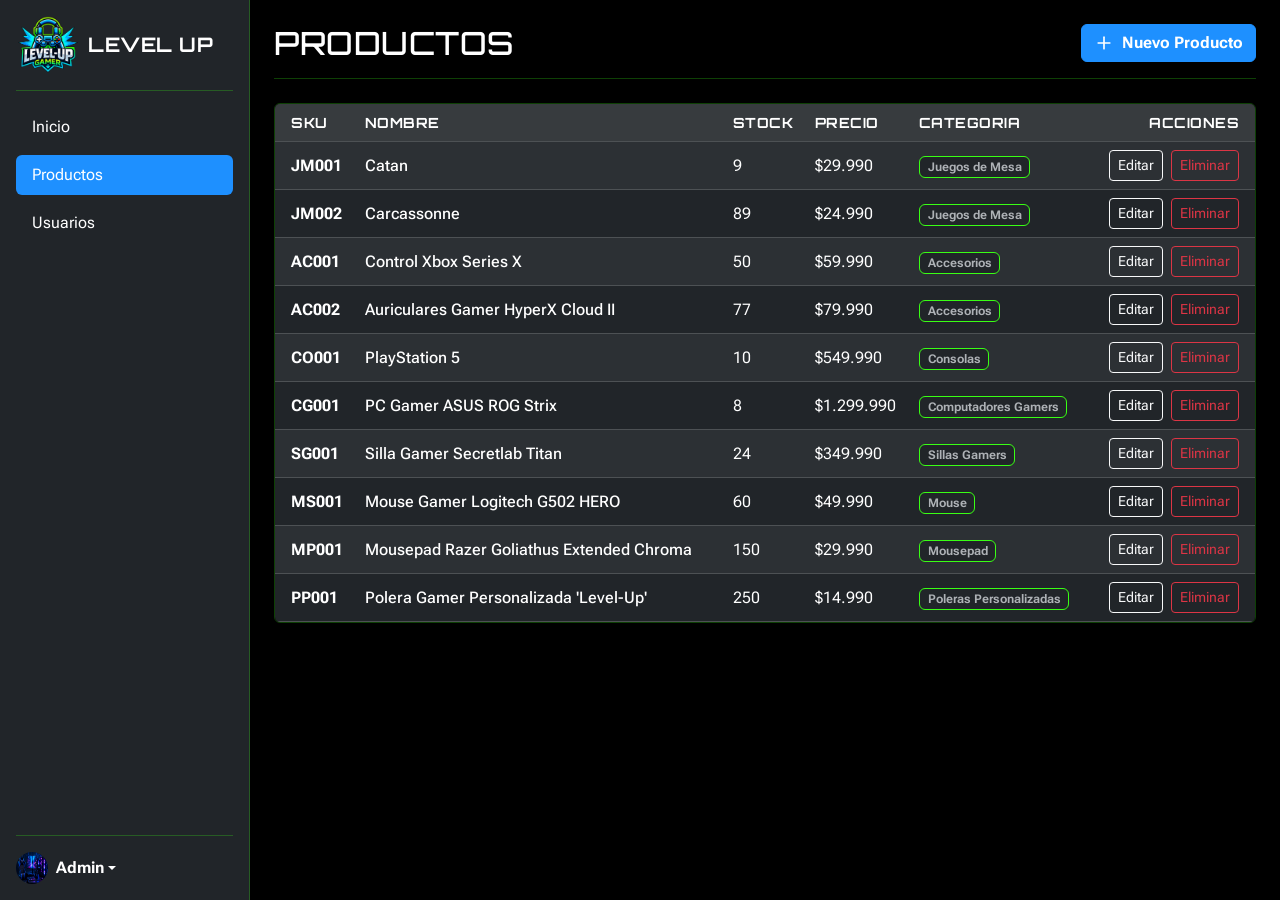
<file: pages/admin/productos.html>
<!DOCTYPE html>
<html lang="es" data-bs-theme="dark">
<head>
    <meta charset="UTF-8">
    <meta name="viewport" content="width=device-width, initial-scale=1.0">
    <title>Panel Administrador | Productos</title>
    <!-- Imagen de la pagina -->
    <link rel="icon" href="/assets/favicon.ico" type="image/x-icon">
    <!-- Importacion de Bootstrap V5.3 -->
    <link href="https://cdn.jsdelivr.net/npm/bootstrap@5.3.8/dist/css/bootstrap.min.css" rel="stylesheet" integrity="sha384-sRIl4kxILFvY47J16cr9ZwB07vP4J8+LH7qKQnuqkuIAvNWLzeN8tE5YBujZqJLB" crossorigin="anonymous">

    <!-- Fuentes de Google Fonts -->
    <link rel="preconnect" href="https://fonts.googleapis.com">
    <link rel="preconnect" href="https://fonts.gstatic.com" crossorigin>
    <link href="https://fonts.googleapis.com/css2?family=Roboto+Flex:wght@400;500;700&family=Space+Grotesk:wght@500;700&display=swap" rel="stylesheet">
    <link href="https://fonts.googleapis.com/css2?family=Orbitron:wght@600;700;800;900&family=Roboto+Flex:wght@400;500;700&display=swap" rel="stylesheet">
    <link rel="stylesheet" href="/styles/index.css">
</head>
<body class="bg-black text-white d-flex" style="height: 100vh; overflow: hidden;">

    <!-- Sidebar / Menú Vertical -->
    <aside class="d-flex flex-column flex-shrink-0 p-3 bg-dark border-end border-secondary border-opacity-25" style="width: 250px;">
        <a href="#" class="d-flex align-items-center mb-3 mb-md-0 me-md-auto text-white text-decoration-none gap-2">
            <img src="/assets/logo-level-up.png" alt="logog-level-up" style="width: 64px;">
            <span class="fs-5 fw-bold font-orbitron">LEVEL UP</span>
        </a>
        <hr class="border-secondary">
        
        <ul class="nav nav-pills flex-column mb-auto gap-2">
            <!-- Home -->
            <li class="nav-item">
                <a href="/pages/admin/admin.html" class="nav-link text-white d-flex align-items-center gap-2">
                    Inicio
                </a>
            </li>
            <!-- Productos -->
            <li>
                <a href="/pages/admin/productos.html" class="nav-link active bg-primary text-white d-flex align-items-center gap-2 hover-bg-dark">
                    Productos
                </a>
            </li>
            <!-- Usuarios -->
            <li>
                <a href="/pages/admin/usuarios.html" class="nav-link text-white d-flex align-items-center gap-2 hover-bg-dark">
                    Usuarios
                </a>
            </li>
        </ul>
        
        <hr class="border-secondary">
        <!-- Usuario activo -->
        <div class="dropdown">
            <a href="#" class="d-flex align-items-center text-white text-decoration-none dropdown-toggle" data-bs-toggle="dropdown" aria-expanded="false">
                <img src="/assets/hero-image.png" alt="" width="32" height="32" class="rounded-circle me-2">
                <strong id="admin-username">Admin</strong>
            </a>
            <ul class="dropdown-menu dropdown-menu-dark text-small shadow">
                <li><a class="dropdown-item" href="#">Configuración</a></li>
                <li><hr class="dropdown-divider"></li>
                <li><button class="dropdown-item text-danger" id="btn-logout">Cerrar sesión</button></li>
            </ul>
        </div>
    </aside>

    <!-- Contenido Central -->
    <main class="d-flex flex-column flex-grow-1 overflow-auto bg-black p-4">
        <div class="d-flex justify-content-between align-items-center mb-4 border-bottom border-secondary border-opacity-25 pb-3">
            <h2 class="font-orbitron m-0">PRODUCTOS</h2>
            <button class="btn btn-primary d-flex align-items-center gap-2 fw-bold" data-bs-toggle="modal" data-bs-target="#modalNuevoProducto">
                <svg xmlns="http://www.w3.org/2000/svg" width="20" height="20" viewBox="0 0 24 24" fill="none" stroke="currentColor" stroke-width="2" stroke-linecap="round" stroke-linejoin="round">
                    <line x1="12" y1="5" x2="12" y2="19"></line><line x1="5" y1="12" x2="19" y2="12"></line>
                </svg>
                Nuevo Producto
            </button>
        </div>
        
        <!-- Aquí se inyectara la tabla de productos -->
        <div id="admin-content-area" class="container-fluid px-0">
            <!-- Contenedor de la tabla -->
             <div class="table-responsive border border-secondary border-opacity-25 rounded">
                <table class="table table-striped table-dark table-hover align-middle mb-0"> 
                    <thead class="table-active text-uppercase small font-orbitron">
                        <tr>
                            <th scope="col" class="ps-3">SKU</th>
                            <th scope="col">Nombre</th>
                            <th scope="col">Stock</th>
                            <th scope="col">Precio</th>
                            <th scope="col">Categoria</th>
                            <th scope="col" class="text-end pe-3">Acciones</th>
                        </tr>
                    </thead>
                    <tbody id="tabla-productos">
                        <!-- Productos inyectados dinamicamente -->
                    </tbody>
                </table>
             </div>
        </div>
    </main>
    <!-- MODAL FUERA DEL MAIN - POR CONFIGURACION DE BOOTSTRAP 5.3 -->
    <div class="modal fade" id="modalNuevoProducto" tabindex="-1" aria-hidden="true">
        <div class="modal-dialog modal-dialog-centered">
            <div class="modal-content bg-dark text-white border-secondary">
                <div class="modal-header border-secondary border-opacity-25">
                    <h5 class="modal-title font-orbitron">AGREGAR PRODUCTO</h5>
                </div>
                <div class="modal-body">
                    <!-- Se corrigió a 'needs-validation' y se agregó 'novalidate' -->
                    <form id="form-nuevo-producto" class="needs-validation" novalidate>
                        
                        <!-- SKU -->
                        <label class="form-label mb-0" for="input-sku">Código SKU</label>
                        <div class="input-group mb-3 has-validation">
                            <span class="input-group-text">SKU</span>
                            <input 
                                type="text" 
                                class="form-control" 
                                placeholder="Ej: AC003" 
                                id="input-sku"
                                minlength="3"
                                required
                            >
                            <div class="invalid-feedback">Error: El código SKU es obligatorio y debe tener al menos 3 caracteres.</div>
                        </div>

                        <!-- URL de la imagen -->
                        <label class="form-label mb-0" for="input-img">URL Imagen</label>
                        <div class="input-group mb-3 has-validation">
                            <span class="input-group-text">assets/products/</span>
                            <input 
                                type="text" 
                                class="form-control" 
                                placeholder="Ej: ps5.png" 
                                id="input-img"
                            >
                            <div class="invalid-feedback">Error: Si se ingresa, tiene que ser una ruta valida.</div>
                        </div>

                        <!-- Nombre -->
                        <label class="form-label mb-0" for="input-nombre">Nombre Producto</label>
                        <div class="input-group mb-3 has-validation">
                            <span class="input-group-text">Nombre</span>
                            <input 
                                type="text" 
                                class="form-control" 
                                placeholder="Ej: Control Xbox Series X" 
                                id="input-nombre"
                                maxlength="100"
                                required
                            >
                            <div class="invalid-feedback">Error: El nombre del producto es obligatorio y no debe superar los 100 caracteres.</div>
                        </div>

                        <!-- Descripción -->
                        <label class="form-label mb-0" for="input-descripcion">Descripción</label>
                        <div class="input-group mb-3 has-validation">
                            <span class="input-group-text">Descripción</span>
                            <textarea 
                                class="form-control" 
                                id="input-descripcion"
                                placeholder="Ej: Un clásico juego de estrategia para disfrutar con amigos."
                                rows="3"
                                maxlength="500"
                            ></textarea>
                            <div class="invalid-feedback">Error: La descripción no debe superar los 500 caracteres.</div>
                        </div>

                        <!-- Precio -->
                        <label class="form-label mb-0" for="input-precio">Precio</label>
                        <div class="input-group mb-3 has-validation">
                            <span class="input-group-text">$</span>
                            <input 
                                type="number" 
                                class="form-control" 
                                placeholder="Ej: 29990" 
                                id="input-precio"
                                min="0"
                                step="any"
                                required
                            >
                            <span class="input-group-text">CLP</span>
                            <div class="invalid-feedback">Error: El precio es obligatorio y debe ser mayor o igual a 0.</div>
                        </div>

                        <!-- Stock (Requerido, min 0, solo enteros) -->
                        <label class="form-label mb-0" for="input-stock">Stock</label>
                        <div class="input-group mb-3 has-validation">
                            <span class="input-group-text">Cantidad</span>
                            <input 
                                type="number" 
                                class="form-control" 
                                placeholder="Ej: 15" 
                                id="input-stock"
                                min="0"
                                step="1"
                                required
                            >
                            <div class="invalid-feedback">Error: El stock es obligatorio, debe ser un número entero y mayor o igual a 0.</div>
                        </div>

                        <!-- Stock Crítico (Opcional, min 0, solo enteros) -->
                        <label class="form-label mb-0" for="input-stock-critico">Stock Crítico</label>
                        <div class="input-group mb-3 has-validation">
                            <span class="input-group-text">Límite Crítico</span>
                            <input 
                                type="number" 
                                class="form-control" 
                                placeholder="Ej: 3" 
                                id="input-stock-critico"
                                min="0"
                                step="1"
                            >
                            <div class="invalid-feedback">Error: Si se ingresa, debe ser un número entero mayor o igual a 0.</div>
                        </div>

                        <!-- Categoría -->
                        <label class="form-label mb-0" for="input-categoria">Categoría</label>
                        <div class="input-group mb-3 has-validation">
                            <span class="input-group-text">Categoría</span>
                            <select class="form-select" id="input-categoria" required>
                                <!-- El value="" es clave para que 'required' funcione en un select -->
                                <option selected disabled value="">Selecciona una categoría</option>
                                <option value="1">Juegos de Mesa</option>
                                <option value="2">Accesorios</option>
                                <option value="3">Consolas</option>
                                <option value="4">Computadores Gamers</option>
                                <option value="5">Sillas Gamers</option>
                                <option value="6">Mouse</option>
                                <option value="7">Mousepad</option>
                                <option value="8">Poleras personalizadas</option>
                            </select>
                            <div class="invalid-feedback">Error: Seleccione una categoría válida.</div>
                        </div>
                    </form>
                </div>
                <!-- Modal footer (botones) -->
                <div class="modal-footer border-secondary border-opacity-25">
                    <button type="button" class="btn btn-danger" data-bs-dismiss="modal">Cerrar</button>
                    <!-- Se agregó form="form-nuevo-producto" para activar el submit desde aquí afuera -->
                    <button type="submit" class="btn btn-primary" id="btn-agregar" form="form-nuevo-producto">Agregar</button>
                </div>
            </div>
        </div>
    </div>

    <script src="https://cdn.jsdelivr.net/npm/bootstrap@5.3.8/dist/js/bootstrap.bundle.min.js"></script>
    <script type="module" src="/scripts/products.js"></script>
</html>
</file>
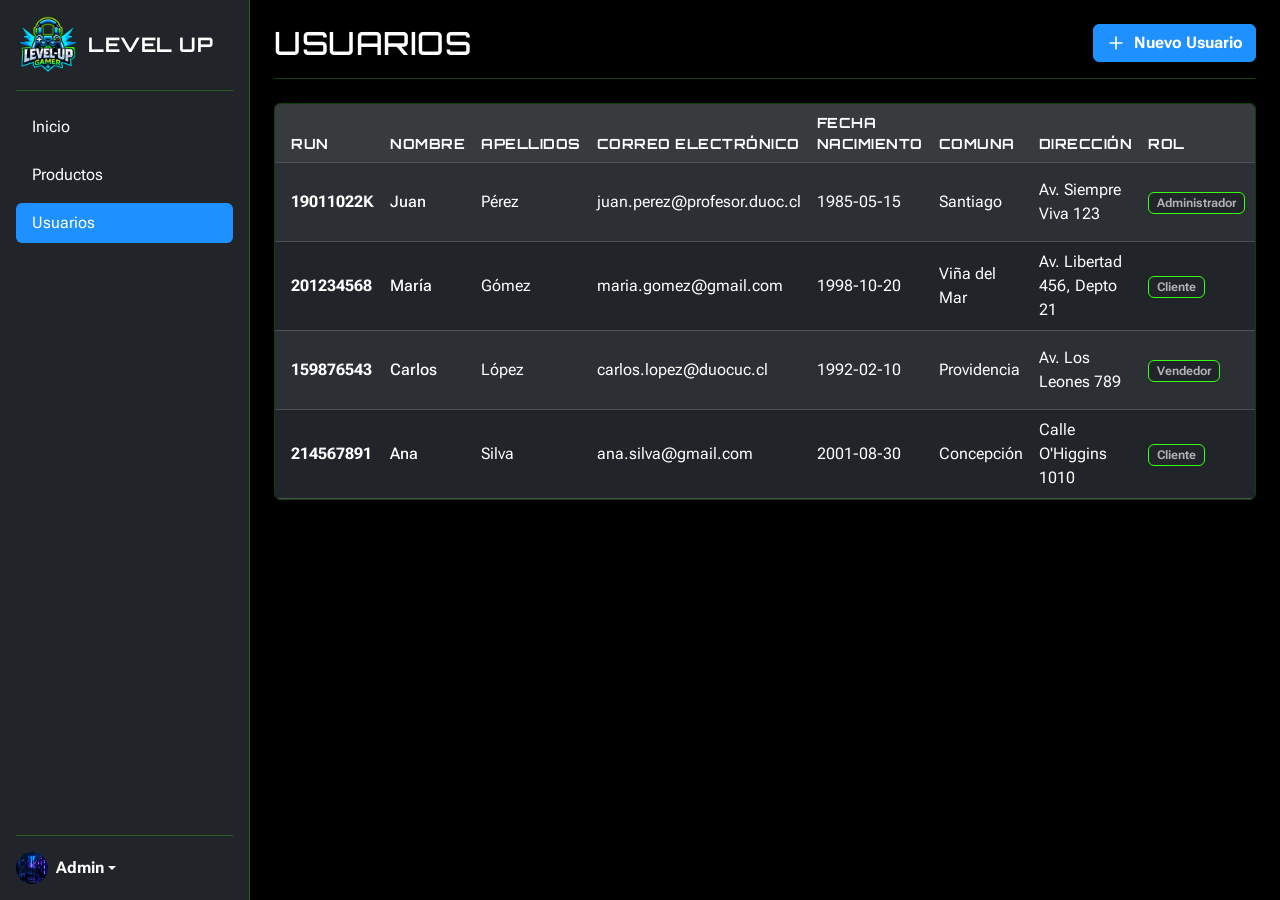
<file: pages/admin/usuarios.html>
<!DOCTYPE html>
<html lang="es" data-bs-theme="dark">
<head>
    <meta charset="UTF-8">
    <meta name="viewport" content="width=device-width, initial-scale=1.0">
    <title>Panel Administrador | Usuarios</title>
    <!-- Imagen de la pagina -->
    <link rel="icon" href="/assets/favicon.ico" type="image/x-icon">
    <!-- Importacion de Bootstrap V5.3 -->
    <link href="https://cdn.jsdelivr.net/npm/bootstrap@5.3.8/dist/css/bootstrap.min.css" rel="stylesheet" integrity="sha384-sRIl4kxILFvY47J16cr9ZwB07vP4J8+LH7qKQnuqkuIAvNWLzeN8tE5YBujZqJLB" crossorigin="anonymous">

    <!-- Fuentes de Google Fonts -->
    <link rel="preconnect" href="https://fonts.googleapis.com">
    <link rel="preconnect" href="https://fonts.gstatic.com" crossorigin>
    <link href="https://fonts.googleapis.com/css2?family=Roboto+Flex:wght@400;500;700&family=Space+Grotesk:wght@500;700&display=swap" rel="stylesheet">
    <link href="https://fonts.googleapis.com/css2?family=Orbitron:wght@600;700;800;900&family=Roboto+Flex:wght@400;500;700&display=swap" rel="stylesheet">
    <link rel="stylesheet" href="/styles/index.css">
</head>
<body class="bg-black text-white d-flex" style="height: 100vh; overflow: hidden;">

    <!-- Sidebar / Menú Vertical -->
    <aside class="d-flex flex-column flex-shrink-0 p-3 bg-dark border-end border-secondary border-opacity-25" style="width: 250px;">
        <a href="#" class="d-flex align-items-center mb-3 mb-md-0 me-md-auto text-white text-decoration-none gap-2">
            <img src="/assets/logo-level-up.png" alt="logog-level-up" style="width: 64px;">
            <span class="fs-5 fw-bold font-orbitron">LEVEL UP</span>
        </a>
        <hr class="border-secondary">
        
        <ul class="nav nav-pills flex-column mb-auto gap-2">
            <!-- Home -->
            <li class="nav-item">
                <a href="/pages/admin/admin.html" class="nav-link text-white d-flex align-items-center gap-2">
                    Inicio
                </a>
            </li>
            <!-- Productos -->
            <li>
                <a href="/pages/admin/productos.html" class="nav-link text-white d-flex align-items-center gap-2 hover-bg-dark">
                    Productos
                </a>
            </li>
            <!-- Usuarios -->
            <li>
                <a href="" class="nav-link active bg-primary text-white d-flex align-items-center gap-2 hover-bg-dark">
                    Usuarios
                </a>
            </li>
        </ul>
        
        <hr class="border-secondary">
        <!-- Usuario activo -->
        <div class="dropdown">
            <a href="#" class="d-flex align-items-center text-white text-decoration-none dropdown-toggle" data-bs-toggle="dropdown" aria-expanded="false">
                <img src="/assets/hero-image.png" alt="" width="32" height="32" class="rounded-circle me-2">
                <strong id="admin-username">Admin</strong>
            </a>
            <ul class="dropdown-menu dropdown-menu-dark text-small shadow">
                <li><a class="dropdown-item" href="#">Configuración</a></li>
                <li><hr class="dropdown-divider"></li>
                <li><button class="dropdown-item text-danger" id="btn-logout">Cerrar sesión</button></li>
            </ul>
        </div>
    </aside>

    <!-- Contenido Central -->
    <main class="d-flex flex-column flex-grow-1 overflow-auto bg-black p-4">
        <div class="d-flex justify-content-between align-items-center mb-4 border-bottom border-secondary border-opacity-25 pb-3">
            <h2 class="font-orbitron m-0">USUARIOS</h2>
            <button class="btn btn-primary d-flex align-items-center gap-2 fw-bold" data-bs-toggle="modal" data-bs-target="#modalNuevoUsuario">
                <svg xmlns="http://www.w3.org/2000/svg" width="20" height="20" viewBox="0 0 24 24" fill="none" stroke="currentColor" stroke-width="2" stroke-linecap="round" stroke-linejoin="round">
                    <line x1="12" y1="5" x2="12" y2="19"></line><line x1="5" y1="12" x2="19" y2="12"></line>
                </svg>
                Nuevo Usuario
            </button>
        </div>
        <!-- Aquí se intectara la tabla de usuarios -->
        <div id="admin-content-area" class="container-fluid px-0">
            <!-- Contenedor de la tabla -->
             <div class="table-responsive border border-secondary border-opacity-25 rounded">
                <table class="table table-striped table-dark table-hover align-middle mb-0"> 
                    <thead class="table-active text-uppercase small font-orbitron">
                        <tr>
                            <th scope="col" class="ps-3">RUN</th>
                            <th scope="col">Nombre</th>
                            <th scope="col">Apellidos</th>
                            <th scope="col">Correo Electrónico</th>
                            <th scope="col">Fecha Nacimiento</th>
                            <th scope="col">Comuna</th>
                            <th scope="col">Dirección</th>
                            <th scope="col">Rol</th>
                            <th scope="col" class="text-end pe-3">Acciones</th>
                        </tr>
                    </thead>
                    <tbody id="tabla-usuarios">
                        <!-- Usuarios inyectados dinamicamente -->
                    </tbody>
                </table>
             </div>
        </div>
    </main>
    <!-- MODAL FUERA DEL MAIN - POR CONFIGURACION DE BOOTSTRAP 5.3 -->
    <div class="modal fade" id="modalNuevoUsuario" tabindex="-1" aria-hidden="true">
        <div class="modal-dialog modal-dialog-centered">
            <div class="modal-content bg-dark text-white border-secondary">
                <div class="modal-header border-secondary border-opacity-25">
                    <h5 class="modal-title font-orbitron">AGREGAR USUARIO</h5>
                </div>
                <div class="modal-body">
                    <form id="form-nuevo-usuario" class="needs-validation" novalidate>
                        <!-- RUN -->
                        <label class="form-label mb-0" for="input-run">Número RUN</label>
                        <div class="input-group mb-3 has-validation">
                            <span class="input-group-text">RUN</span>
                            <input type="text" class="form-control" placeholder="Ej: 19011022K" id="input-run" minlength="7" maxlength="9" pattern="^[0-9]+[0-9Kk]$" required>
                            <div class="invalid-feedback">Error: Ingrese entre 7 y 9 caracteres, sin puntos ni guion.</div>
                        </div>

                        <!-- Nombre -->
                        <label class="form-label mb-0" for="input-nombre">Nombre</label>
                        <div class="input-group mb-3 has-validation">
                            <span class="input-group-text">Nombre</span>
                            <input type="text" class="form-control" placeholder="Ej: Juan" id="input-nombre" maxlength="50" required>
                            <div class="invalid-feedback">Error: El nombre es obligatorio (máx. 50 caracteres).</div>
                        </div>

                        <!-- Apellidos -->
                        <label class="form-label mb-0" for="input-apellidos">Apellidos</label>
                        <div class="input-group mb-3 has-validation">
                            <span class="input-group-text">Apellidos</span>
                            <input type="text" class="form-control" placeholder="Ej: Perez" id="input-apellidos" maxlength="100" required>
                            <div class="invalid-feedback">Error: El apellido es obligatorio (máx. 100 caracteres).</div>
                        </div>

                        <!-- Email -->
                        <label class="form-label mb-0" for="input-email">Correo Electrónico</label>
                        <div class="input-group mb-3 has-validation">
                            <span class="input-group-text">Correo</span>
                            <input type="email" class="form-control" id="input-email" placeholder="Ej: juan.perez@duoc.cl" maxlength="100" required>
                            <div class="invalid-feedback">Error: Ingrese un correo válido (máx. 100 caracteres).</div>
                        </div>

                        <!-- Fecha nacimiento (Opcional) -->
                        <label class="form-label mb-0" for="input-fecha">Fecha Nacimiento</label>
                        <div class="input-group mb-3">
                            <span class="input-group-text">Fecha</span>
                            <input type="date" class="form-control" id="input-fecha">
                        </div>

                        <!-- Región -->
                        <label class="form-label mb-0" for="input-region">Región</label>
                        <div class="input-group mb-3 has-validation">
                            <span class="input-group-text">Región</span>
                            <select class="form-select" id="input-region" required>
                                <option selected disabled value="">Selecciona una región</option>
                                <option value="RM">Región Metropolitana</option>
                                <option value="Valparaiso">Valparaíso</option>
                            </select>
                            <div class="invalid-feedback">Error: Seleccione una región.</div>
                        </div>

                        <!-- Comuna -->
                        <label class="form-label mb-0" for="input-comuna">Comuna</label>
                        <div class="input-group mb-3 has-validation">
                            <span class="input-group-text">Comuna</span>
                            <select class="form-select" id="input-comuna" required>
                                <option selected disabled value="">Selecciona una comuna</option>
                                <option value="Santiago">Santiago</option>
                                <option value="Providencia">Providencia</option>
                            </select>
                            <div class="invalid-feedback">Error: Seleccione una comuna.</div>
                        </div>

                        <!-- Direccion -->
                        <label class="form-label mb-0" for="input-direccion">Dirección</label>
                        <div class="input-group mb-3 has-validation">
                            <span class="input-group-text">Dirección</span>
                            <input type="text" class="form-control" placeholder="Ej: Av. Siempre Viva 123" id="input-direccion" maxlength="300" required>
                            <div class="invalid-feedback">Error: La dirección es obligatoria (máx. 300 caracteres).</div>
                        </div>

                        <!-- Categoría -->
                        <label class="form-label mb-0" for="input-rol">ROL</label>
                        <div class="input-group mb-3 has-validation">
                            <span class="input-group-text">ROL</span>
                            <select class="form-select" id="input-rol" required>
                                <option selected disabled value="">Selecciona un ROL</option>
                                <option value="Administrador">Administrador</option>
                                <option value="Vendedor">Vendedor</option>
                                <option value="Cliente">Cliente</option>
                            </select>
                            <div class="invalid-feedback">Error: Seleccione un rol.</div>
                        </div>
                    </form>
                </div>
                <!-- Modal footer (botones) -->
                <div class="modal-footer border-secondary border-opacity-25">
                    <button type="button" class="btn btn-danger" data-bs-dismiss="modal">Cerrar</button>
                    <!-- Se agregó form="form-nuevo-producto" para activar el submit desde aquí afuera -->
                    <button type="submit" class="btn btn-primary" id="btn-agregar" form="form-nuevo-usuario">Agregar</button>
                </div>
            </div>
        </div>
    </div>

    <script src="https://cdn.jsdelivr.net/npm/bootstrap@5.3.8/dist/js/bootstrap.bundle.min.js"></script>
    <script type="module" src="/scripts/users.js"></script>
</html>
</file>
<file: styles/index.css>
:root {
  /* Fuentes */
  --bs-body-font-family: 'Roboto Flex', sans-serif;
  --bs-font-sans-serif: 'Roboto Flex', sans-serif;

  /* Tipografía oficial de encabezados según pauta Duoc */
  h1, h2, h3, h4, h5, h6, .font-orbitron, .headline {
    font-family: 'Orbitron', sans-serif;
    letter-spacing: 0.5px; /* Le da un acabado más gamer/futurista */
  }

  /* Colores */
  --bs-primary: #1E90FF;
  --bs-primary-rgb: 30, 144, 255;


  --bs-secondary: #39FF14;
  --bs-secondary-rgb: 57, 255, 20;
}



/* Ajuste para que los botones primarios tomen el nuevo color */
.btn-primary {
  --bs-btn-bg: var(--bs-primary);
  --bs-btn-border-color: var(--bs-primary);
  --bs-btn-hover-bg: #1877d5;
  --bs-btn-hover-border-color: #1877d5;
  --bs-btn-active-bg: #1565b8;
  --bs-btn-active-border-color: #1565b8;
}

.btn-secondary {
  --bs-btn-bg: var(--bs-secondary);
  --bs-btn-border-color: var(--bs-secondary);
}

.btn-outline-secondary {
  --bs-btn-color: var(--bs-secondary);
  --bs-btn-border-color: var(--bs-secondary);
  --bs-btn-hover-color: #000000;              /* Texto negro al pasar el cursor para asegurar legibilidad sobre el verde neón */
  --bs-btn-hover-bg: var(--bs-secondary);       /* Fondo verde neón al hacer hover */
  --bs-btn-hover-border-color: var(--bs-secondary);
  --bs-btn-active-color: #000000;
  --bs-btn-active-bg: var(--bs-secondary);
  --bs-btn-active-border-color: var(--bs-secondary);
  --bs-btn-focus-shadow-rgb: var(--bs-secondary-rgb);
}

/* Estilos para la imagen del hero */
.hero-image-wrapper {
  position: relative;
  width: 100%;
  display: flex;
  justify-content: center;
  align-items: center;
  /* Funde los 4 bordes suavemente hacia el fondo oscuro */
  -webkit-mask-image: radial-gradient(circle, rgba(0, 0, 0, 1) 68%, rgba(0, 0, 0, 0) 100%);
  mask-image: radial-gradient(circle, rgba(0, 0, 0, 1) 68%, rgba(0, 0, 0, 0) 100%);
}

.hero-image {
  width: 100%;
  max-height: 420px; /* Le da mucha más presencia y altura */
  object-fit: cover;
  display: block;
  filter: drop-shadow(0 0 25px rgba(30, 144, 255, 0.15)); /* Ligero resplandor azul ambiental */
}

/* Estilo base de la categoría */
.card-categoria {
    background-color: #1c1f23; /* Gris oscuro base */
    transition: all 0.3s ease; 
    text-align: center;
}

/* Efecto al pasar el cursor */
.card-categoria:hover {
    background-color: #2b3035; /* Gris ligeramente más claro */
    transform: translateY(-4px); /* Pequeño salto hacia arriba */
}

.card-categoria small {
    white-space: normal;
    line-height: 1.3;
    min-height: 2.6em;
    display: flex;
    align-items: center;
    justify-content: center;
}

.card-producto {
  background-color: #1c1f23;
}

.card-producto:hover {
  background-color: #2b3035;
  transform: translateY(-1.5px);

}



footer{
  background-color: #070707;
}
</file>
<file: styles/carrito.css>
#columns-names {
    background-color: #1c1f23;
}

#resumen-pago {
    background-color: #1c1f23;
}
</file>
<file: styles/login.css>
#boton-atras {
    background-color: #2b3035;
}
#boton-atras:hover{
    background-color: #1e2123;
}

form{
    background-color: #2b3035;
    max-width: 480px;
    
}
</file>
